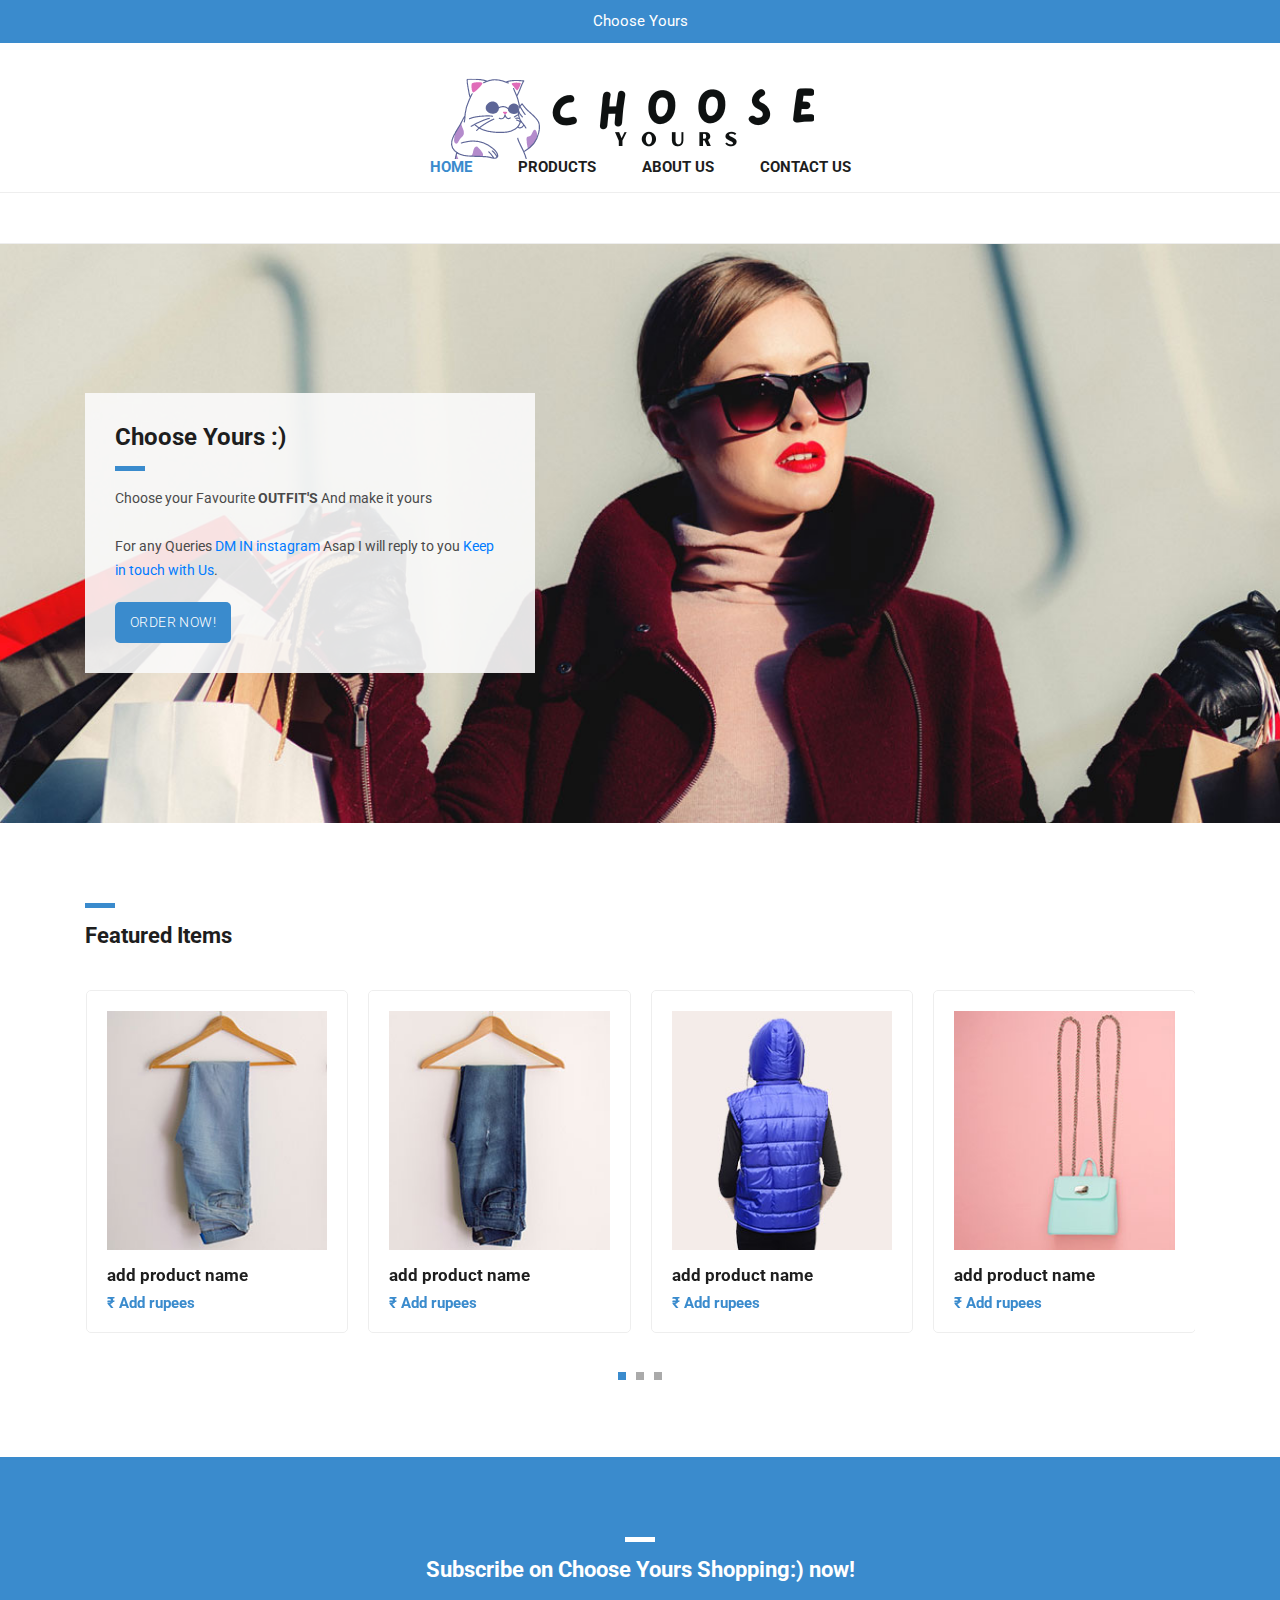
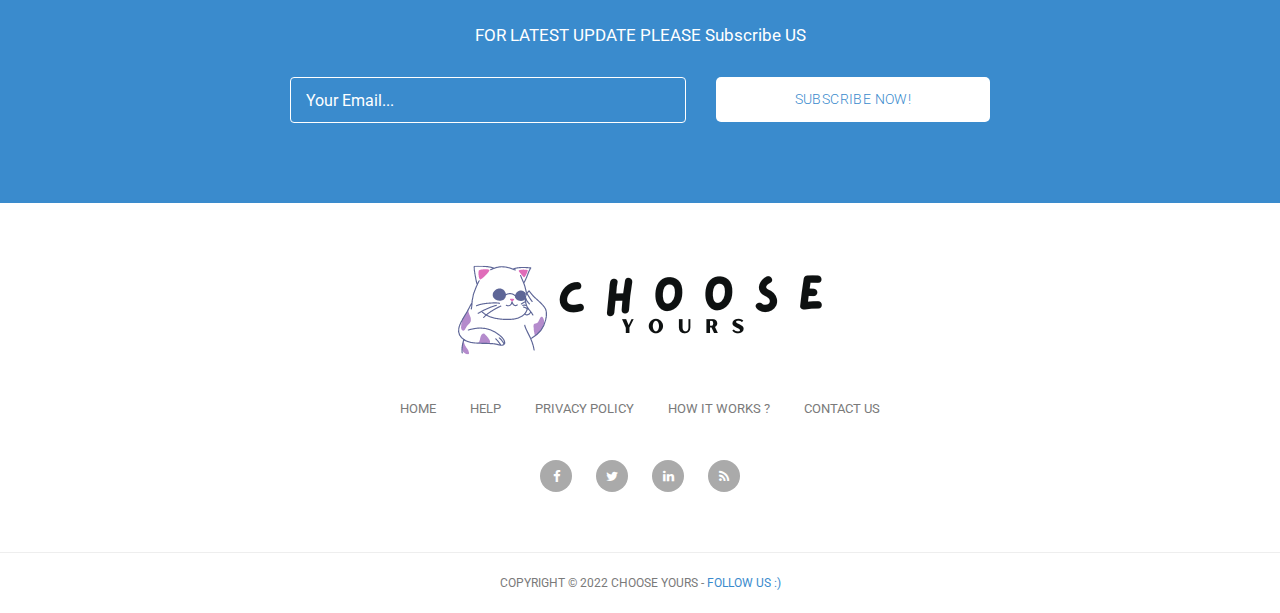
<file: choose_urs/index.html>
<!DOCTYPE html>
<html lang="en">

  <head>

    <meta charset="utf-8">
    <meta name="viewport" content="width=device-width, initial-scale=1, shrink-to-fit=no">
    <meta name="description" content="">
    <meta name="author" content="">
    <link href="https://fonts.googleapis.com/css?family=Roboto:100,300,400,500,700" rel="stylesheet">

    <title>Choose Yours</title>
    <link
      rel="icon"
      href="assets/images/blue.ico"
    />

    <!-- Bootstrap core CSS -->
    <link href="vendor/bootstrap/css/bootstrap.min.css" rel="stylesheet">


    <!-- Additional CSS Files -->
    <link rel="stylesheet" href="assets/css/fontawesome.css">
    <link rel="stylesheet" href="assets/css/tooplate-main.css">
    <link rel="stylesheet" href="assets/css/owl.css">
  </head>

  <body>
    
    <!-- Pre Header -->
    <div id="pre-header">
      <div class="container">
        <div class="row">
          <div class="col-md-12">
            <span>Choose Yours</span>
          </div>
        </div>
      </div>
    </div>

    <!-- Navigation -->
    <nav class="navbar navbar-expand-lg navbar-dark bg-dark static-top">
      <div class="container">
        <a class="navbar-brand" href="index.html"><img src="assets/images/choose yours logo main.png" alt=""></a>
        <button class="navbar-toggler" type="button" data-toggle="collapse" data-target="#navbarResponsive" aria-controls="navbarResponsive" aria-expanded="false" aria-label="Toggle navigation">
          <span class="navbar-toggler-icon"></span>
        </button>
        <div class="collapse navbar-collapse" id="navbarResponsive">
          <ul class="navbar-nav ml-auto">
            <li class="nav-item active">
              <a class="nav-link" href="index.html">Home
                <span class="sr-only">(current)</span>
              </a>
            </li>
            <li class="nav-item">
              <a class="nav-link" href="products.html">Products</a>
            </li>
            <li class="nav-item">
              <a class="nav-link" href="about.html">About Us</a>
            </li>
            <li class="nav-item">
              <a class="nav-link" href="contact.html">Contact Us</a>
            </li>
          </ul>
        </div>
      </div>
    </nav>

    <!-- Page Content -->
    <!-- Banner Starts Here -->
    <div class="banner">
      <div class="container">
        <div class="row">
          <div class="col-md-12">
            <div class="caption">
              <h2>Choose Yours :)</h2>
              <div class="line-dec"></div>
              <p>Choose your Favourite <strong> OUTFIT'S </strong> And make it yours 
              <br><br>For any Queries <a rel="nofollow" href="https://instagram.com/broz_angel_14?igshid=YmMyMTA2M2Y=">DM IN instagram</a> Asap I will reply to you<a rel="nofollow" href="https://instagram.com/broz_angel_14?igshid=YmMyMTA2M2Y="> Keep in touch with Us</a>.</p>
              <div class="main-button">
                <a href="#">Order Now!</a>
              </div>
            </div>
          </div>
        </div>
      </div>
    </div>
    <!-- Banner Ends Here -->

    <!-- Featured Starts Here -->
    <div class="featured-items">
      <div class="container">
        <div class="row">
          <div class="col-md-12">
            <div class="section-heading">
              <div class="line-dec"></div>
              <h1>Featured Items</h1> 
            </div>
          </div>
          <div class="col-md-12">
            <div class="owl-carousel owl-theme">
              <a href="single-product.html">
                <div class="featured-item">
                  <img src="assets/images/item-01.jpg" alt="Item 1">
                  <h4>add product name</h4>
                  <h6>₹ Add rupees</h6>
                </div>
              </a>
              <a href="single-product.html">
                <div class="featured-item">
                  <img src="assets/images/item-02.jpg" alt="Item 2">
                  <h4>add product name</h4>
                  <h6>₹ Add rupees</h6>
                </div>
              </a>
              <a href="single-product.html">
                <div class="featured-item">
                  <img src="assets/images/item-03.jpg" alt="Item 3">
                  <h4>add product name</h4>
                  <h6>₹ Add rupees</h6>
                </div>
              </a>
              <a href="single-product.html">
                <div class="featured-item">
                  <img src="assets/images/item-04.jpg" alt="Item 4">
                  <h4>add product name</h4>
                  <h6>₹ Add rupees</h6>
                </div>
              </a>
              <a href="single-product.html">
                <div class="featured-item">
                  <img src="assets/images/item-05.jpg" alt="Item 5">
                  <h4>add prouct name</h4>
                  <h6>₹ Add rupees</h6>
                </div>
              </a>
              <a href="single-product.html">
                <div class="featured-item">
                  <img src="assets/images/item-06.jpg" alt="Item 6">
                  <h4>add product name</h4>
                  <h6>₹ Add rupees</h6>
                </div>
              </a>
              <a href="single-product.html">
                <div class="featured-item">
                  <img src="assets/images/item-04.jpg" alt="Item 7">
                  <h4>add product name</h4>
                  <h6>₹ Add rupees</h6>
                </div>
              </a>
              <a href="single-product.html">
                <div class="featured-item">
                  <img src="assets/images/item-05.jpg" alt="Item 8">
                  <h4>add product name</h4>
                  <h6>₹ Add rupees</h6>
                </div>
              </a>
              <a href="single-product.html">
                <div class="featured-item">
                  <img src="assets/images/item-06.jpg" alt="Item 9">
                  <h4>add product name</h4>
                  <h6>₹ Add rupees</h6>
                </div>
              </a>
            </div>
          </div>
        </div>
      </div>
    </div>
    <!-- Featred Ends Here -->


    <!-- Subscribe Form Starts Here -->
    <div class="subscribe-form">
      <div class="container">
        <div class="row">
          <div class="col-md-12">
            <div class="section-heading">
              <div class="line-dec"></div>
              <h1>Subscribe on Choose Yours Shopping:) now!</h1>
            </div>
          </div>
          <div class="col-md-8 offset-md-2">
            <div class="main-content">
              <p>FOR LATEST UPDATE PLEASE Subscribe US</p>
              <div class="container">
                <form id="subscribe" action="" method="get">
                  <div class="row">
                    <div class="col-md-7">
                      <fieldset>
                        <input name="email" type="text" class="form-control" id="email" 
                        onfocus="if(this.value == 'Your Email...') { this.value = ''; }" 
                    	onBlur="if(this.value == '') { this.value = 'Your Email...';}"
                    	value="Your Email..." required="">
                      </fieldset>
                    </div>
                    <div class="col-md-5">
                      <fieldset>
                        <button type="submit" id="form-submit" class="button">Subscribe Now!</button>
                      </fieldset>
                    </div>
                  </div>
                </form>
              </div>
            </div>
          </div>
        </div>
      </div>
    </div>
    <!-- Subscribe Form Ends Here -->


    
    <!-- Footer Starts Here -->
    <div class="footer">
      <div class="container">
        <div class="row">
          <div class="col-md-12">
            <div class="logo">
              <img src="assets/images/choose yours logo.png" alt="">
            </div>
          </div>
          <div class="col-md-12">
            <div class="footer-menu">
              <ul>
                <li><a href="index.html">Home</a></li>
                <li><a href="#">Help</a></li>
                <li><a href="#">Privacy Policy</a></li>
                <li><a href="#">How It Works ?</a></li>
                <li><a href="#">Contact Us</a></li>
              </ul>
            </div>
          </div>
          <div class="col-md-12">
            <div class="social-icons">
              <ul>
                <li><a href="https://www.facebook.com/"><i class="fa fa-facebook"></i></a></li>
                <li><a href="https://twitter.com/login"><i class="fa fa-twitter"></i></a></li>
                <li><a href="https://www.linkedin.com/login"><i class="fa fa-linkedin"></i></a></li>
                <li><a href="https://in.pinterest.com/login/"><i class="fa fa-rss"></i></a></li>
              </ul>
            </div>
          </div>
        </div>
      </div>
    </div>
    <!-- Footer Ends Here -->


    <!-- Sub Footer Starts Here -->
    <div class="sub-footer">
      <div class="container">
        <div class="row">
          <div class="col-md-12">
            <div class="copyright-text">
              <p>Copyright &copy; 2022 Choose Yours
                
                - <a rel="nofollow" href="https://instagram.com/broz_angel_14?igshid=YmMyMTA2M2Y=">Follow Us :)</a></p>
            </div>
          </div>
        </div>
      </div>
    </div>
    <!-- Sub Footer Ends Here -->


    <!-- Bootstrap core JavaScript -->
    <script src="vendor/jquery/jquery.min.js"></script>
    <script src="vendor/bootstrap/js/bootstrap.bundle.min.js"></script>


    <!-- Additional Scripts -->
    <script src="assets/js/custom.js"></script>
    <script src="assets/js/owl.js"></script>


    <script language = "text/Javascript"> 
      cleared[0] = cleared[1] = cleared[2] = 0; //set a cleared flag for each field
      function clearField(t){                   //declaring the array outside of the
      if(! cleared[t.id]){                      // function makes it static and global
          cleared[t.id] = 1;  // you could use true and false, but that's more typing
          t.value='';         // with more chance of typos
          t.style.color='#fff';
          }
      }
    </script>


  </body>

</html>
</file>
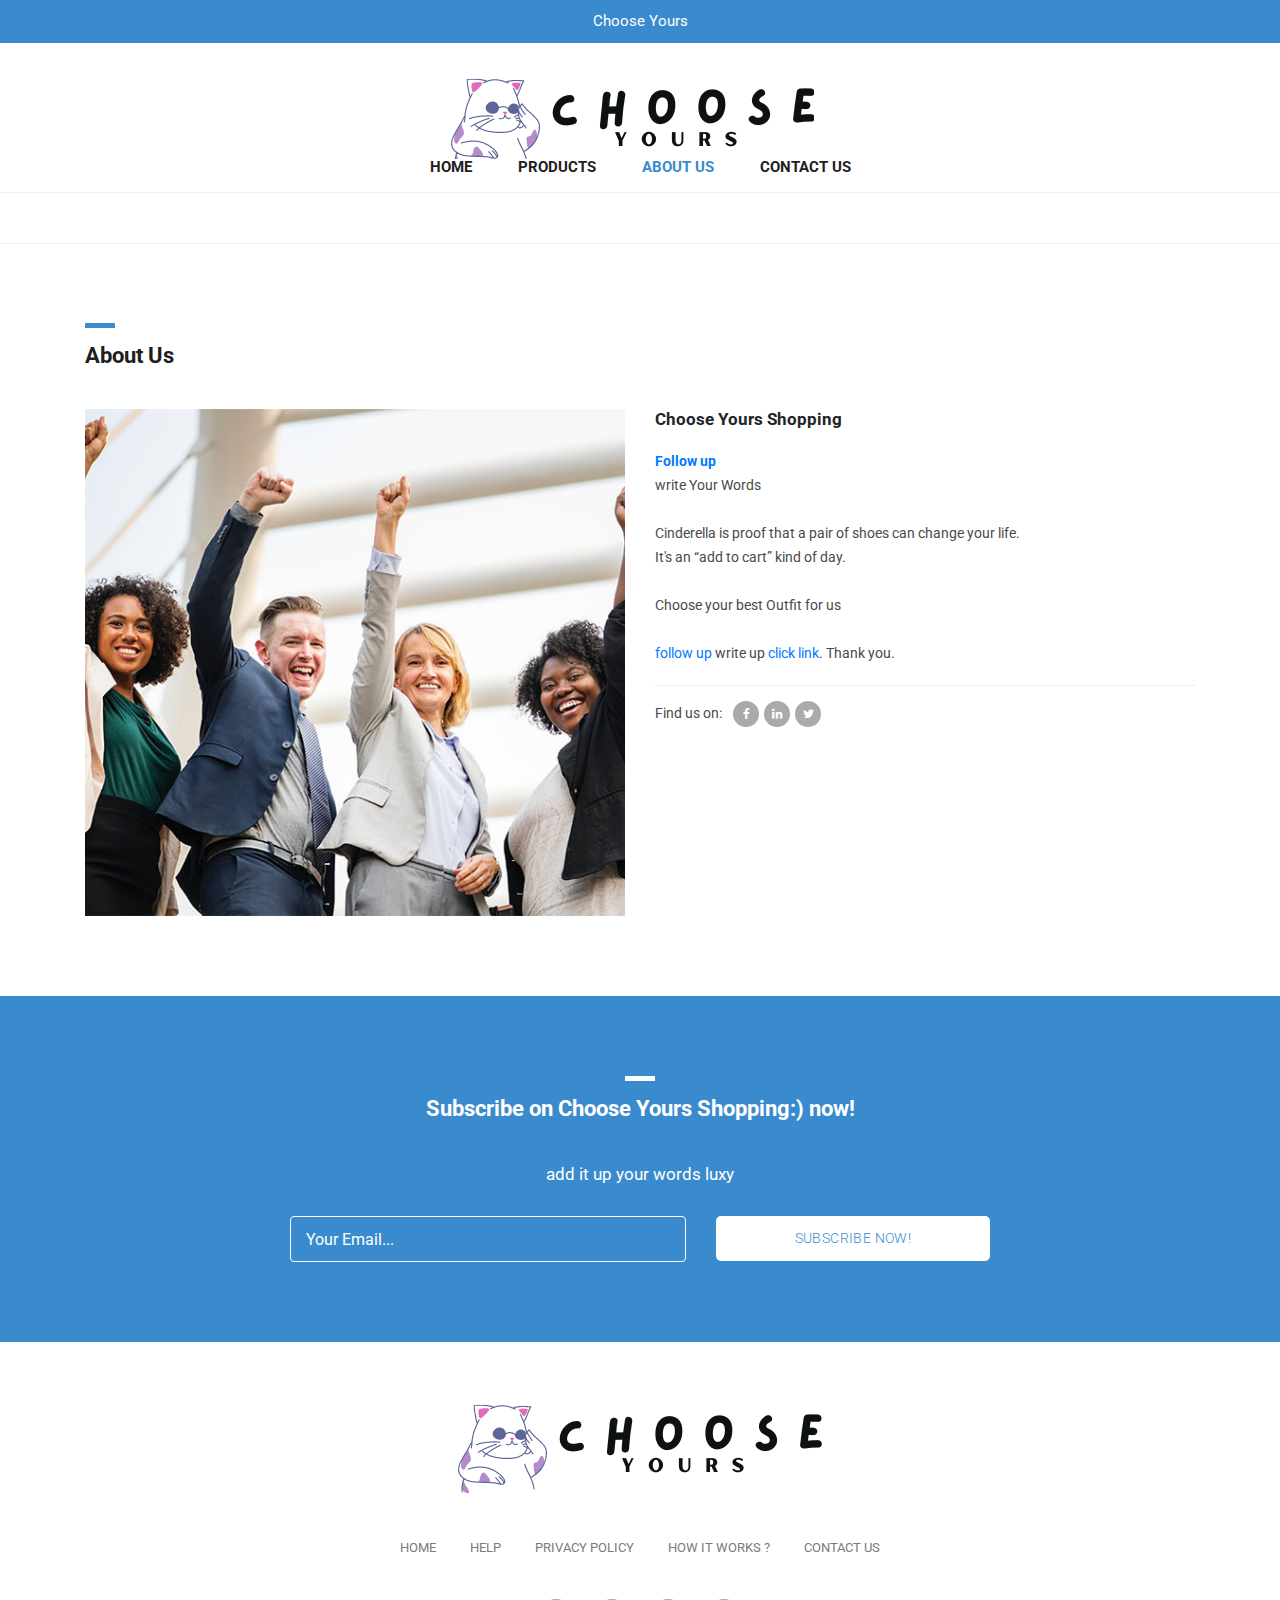
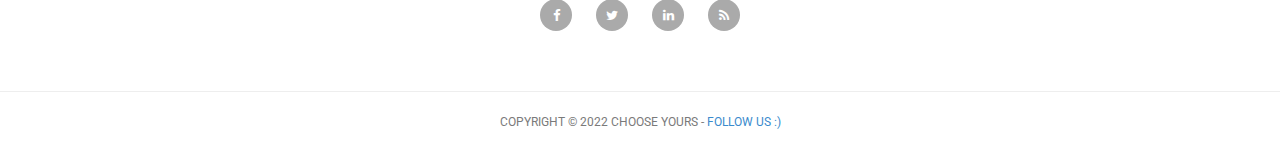
<file: choose_urs/about.html>
<!DOCTYPE html>
<html lang="en">

  <head>

    <meta charset="utf-8">
    <meta name="viewport" content="width=device-width, initial-scale=1, shrink-to-fit=no">
    <meta name="description" content="">
    <meta name="author" content="">
    <link href="https://fonts.googleapis.com/css?family=Roboto:100,300,400,500,700" rel="stylesheet">

    <title>Choose Yours - About Page</title>
    <link
      rel="icon"
      href="assets/images/blue.ico"
    />

    <!-- Bootstrap core CSS -->
    <link href="vendor/bootstrap/css/bootstrap.min.css" rel="stylesheet">


    <!-- Additional CSS Files -->
    <link rel="stylesheet" href="assets/css/fontawesome.css">
    <link rel="stylesheet" href="assets/css/tooplate-main.css">
    <link rel="stylesheet" href="assets/css/owl.css">
    <link rel="stylesheet" href="assets/css/flex-slider.css">

  </head>

  <body>
    
    <!-- Pre Header -->
    <div id="pre-header">
      <div class="container">
        <div class="row">
          <div class="col-md-12">
            <span>Choose Yours</span>
          </div>
        </div>
      </div>
    </div>

    <!-- Navigation -->
    <nav class="navbar navbar-expand-lg navbar-dark bg-dark static-top">
      <div class="container">
        <a class="navbar-brand" href="#"><img src="assets/images/choose yours logo main.png" alt=""></a>
        <button class="navbar-toggler" type="button" data-toggle="collapse" data-target="#navbarResponsive" aria-controls="navbarResponsive" aria-expanded="false" aria-label="Toggle navigation">
          <span class="navbar-toggler-icon"></span>
        </button>
        <div class="collapse navbar-collapse" id="navbarResponsive">
          <ul class="navbar-nav ml-auto">
            <li class="nav-item">
              <a class="nav-link" href="index.html">Home</a>
            </li>
            <li class="nav-item">
              <a class="nav-link" href="products.html">Products
                <span class="sr-only">(current)</span>
              </a>
            </li>
            <li class="nav-item active">
              <a class="nav-link" href="about.html">About Us</a>
              <span class="sr-only">(current)</span>
            </li>
            <li class="nav-item">
              <a class="nav-link" href="contact.html">Contact Us</a>
            </li>
          </ul>
        </div>
      </div>
    </nav>

    <!-- Page Content -->
    <!-- About Page Starts Here -->
    <div class="about-page">
      <div class="container">
        <div class="row">
          <div class="col-md-12">
            <div class="section-heading">
              <div class="line-dec"></div>
              <h1>About Us</h1>
            </div>
          </div>
          <div class="col-md-6">
            <div class="left-image">
              <img src="assets/images/about-us.jpg" alt="">
            </div>
          </div>
          <div class="col-md-6">
            <div class="right-content">
              <h4>Choose Yours Shopping</h4>
              <p><a href="https://instagram.com/broz_angel_14?igshid=YmMyMTA2M2Y="><b>Follow up</b> <br> </a>write Your Words</p> 
              <br>
              <p>Cinderella is proof that a pair of shoes can change your life.
               <br> It's an “add to cart” kind of day.</p>
              <br>
              <p>Choose your best Outfit for us</p>
              <br>
              <p><a rel="nofollow" href="https://instagram.com/broz_angel_14?igshid=YmMyMTA2M2Y=">follow up</a> write up <a rel="nofollow" href="https://instagram.com/broz_angel_14?igshid=YmMyMTA2M2Y=">click link</a>. Thank you.</p>
              <div class="share">
                <h6>Find us on: <span><a href="https://www.facebook.com/"><i class="fa fa-facebook"></i></a><a href="https://www.linkedin.com/login"><i class="fa fa-linkedin"></i></a><a href="https://twitter.com/login"><i class="fa fa-twitter"></i></a></span></h6>
              </div>
            </div>
          </div>
        </div>
      </div>
    </div>
    <!-- About Page Ends Here -->

   <!-- Subscribe Form Starts Here -->
   <div class="subscribe-form">
    <div class="container">
      <div class="row">
        <div class="col-md-12">
          <div class="section-heading">
            <div class="line-dec"></div>
            <h1>Subscribe on Choose Yours Shopping:) now!</h1>
          </div>
        </div>
        <div class="col-md-8 offset-md-2">
          <div class="main-content">
            <p>add it up your words luxy</p>
            <div class="container">
              <form id="subscribe" action="" method="get">
                <div class="row">
                  <div class="col-md-7">
                    <fieldset>
                      <input name="email" type="text" class="form-control" id="email" 
                      onfocus="if(this.value == 'Your Email...') { this.value = ''; }" 
                    onBlur="if(this.value == '') { this.value = 'Your Email...';}"
                    value="Your Email..." required="">
                    </fieldset>
                  </div>
                  <div class="col-md-5">
                    <fieldset>
                      <button type="submit" id="form-submit" class="button">Subscribe Now!</button>
                    </fieldset>
                  </div>
                </div>
              </form>
            </div>
          </div>
        </div>
      </div>
    </div>
  </div>
  <!-- Subscribe Form Ends Here -->


    
     <!-- Footer Starts Here -->
     <div class="footer">
      <div class="container">
        <div class="row">
          <div class="col-md-12">
            <div class="logo">
              <img src="assets/images/choose yours logo.png" alt="">
            </div>
          </div>
          <div class="col-md-12">
            <div class="footer-menu">
              <ul>
                <li><a href="index.html">Home</a></li>
                <li><a href="#">Help</a></li>
                <li><a href="#">Privacy Policy</a></li>
                <li><a href="#">How It Works ?</a></li>
                <li><a href="#">Contact Us</a></li>
              </ul>
            </div>
          </div>
          <div class="col-md-12">
            <div class="social-icons">
              <ul>
                <li><a href="https://www.facebook.com/"><i class="fa fa-facebook"></i></a></li>
                <li><a href="https://twitter.com/login"><i class="fa fa-twitter"></i></a></li>
                <li><a href="https://www.linkedin.com/login"><i class="fa fa-linkedin"></i></a></li>
                <li><a href="https://in.pinterest.com/login/"><i class="fa fa-rss"></i></a></li>
              </ul>
            </div>
          </div>
        </div>
      </div>
    </div>
    <!-- Footer Ends Here -->


    <!-- Sub Footer Starts Here -->
    <div class="sub-footer">
      <div class="container">
        <div class="row">
          <div class="col-md-12">
            <div class="copyright-text">
              <p>Copyright &copy; 2022 Choose Yours
                
                - <a rel="nofollow" href="https://instagram.com/broz_angel_14?igshid=YmMyMTA2M2Y=">Follow Us :)</a></p>
            </div>
          </div>
        </div>
      </div>
    </div>
    <!-- Sub Footer Ends Here -->


    <!-- Bootstrap core JavaScript -->
    <script src="vendor/jquery/jquery.min.js"></script>
    <script src="vendor/bootstrap/js/bootstrap.bundle.min.js"></script>


    <!-- Additional Scripts -->
    <script src="assets/js/custom.js"></script>
    <script src="assets/js/owl.js"></script>
    <script src="assets/js/isotope.js"></script>
    <script src="assets/js/flex-slider.js"></script>


    <script language = "text/Javascript"> 
      cleared[0] = cleared[1] = cleared[2] = 0; //set a cleared flag for each field
      function clearField(t){                   //declaring the array outside of the
      if(! cleared[t.id]){                      // function makes it static and global
          cleared[t.id] = 1;  // you could use true and false, but that's more typing
          t.value='';         // with more chance of typos
          t.style.color='#fff';
          }
      }
    </script>


  </body>

</html>
</file>
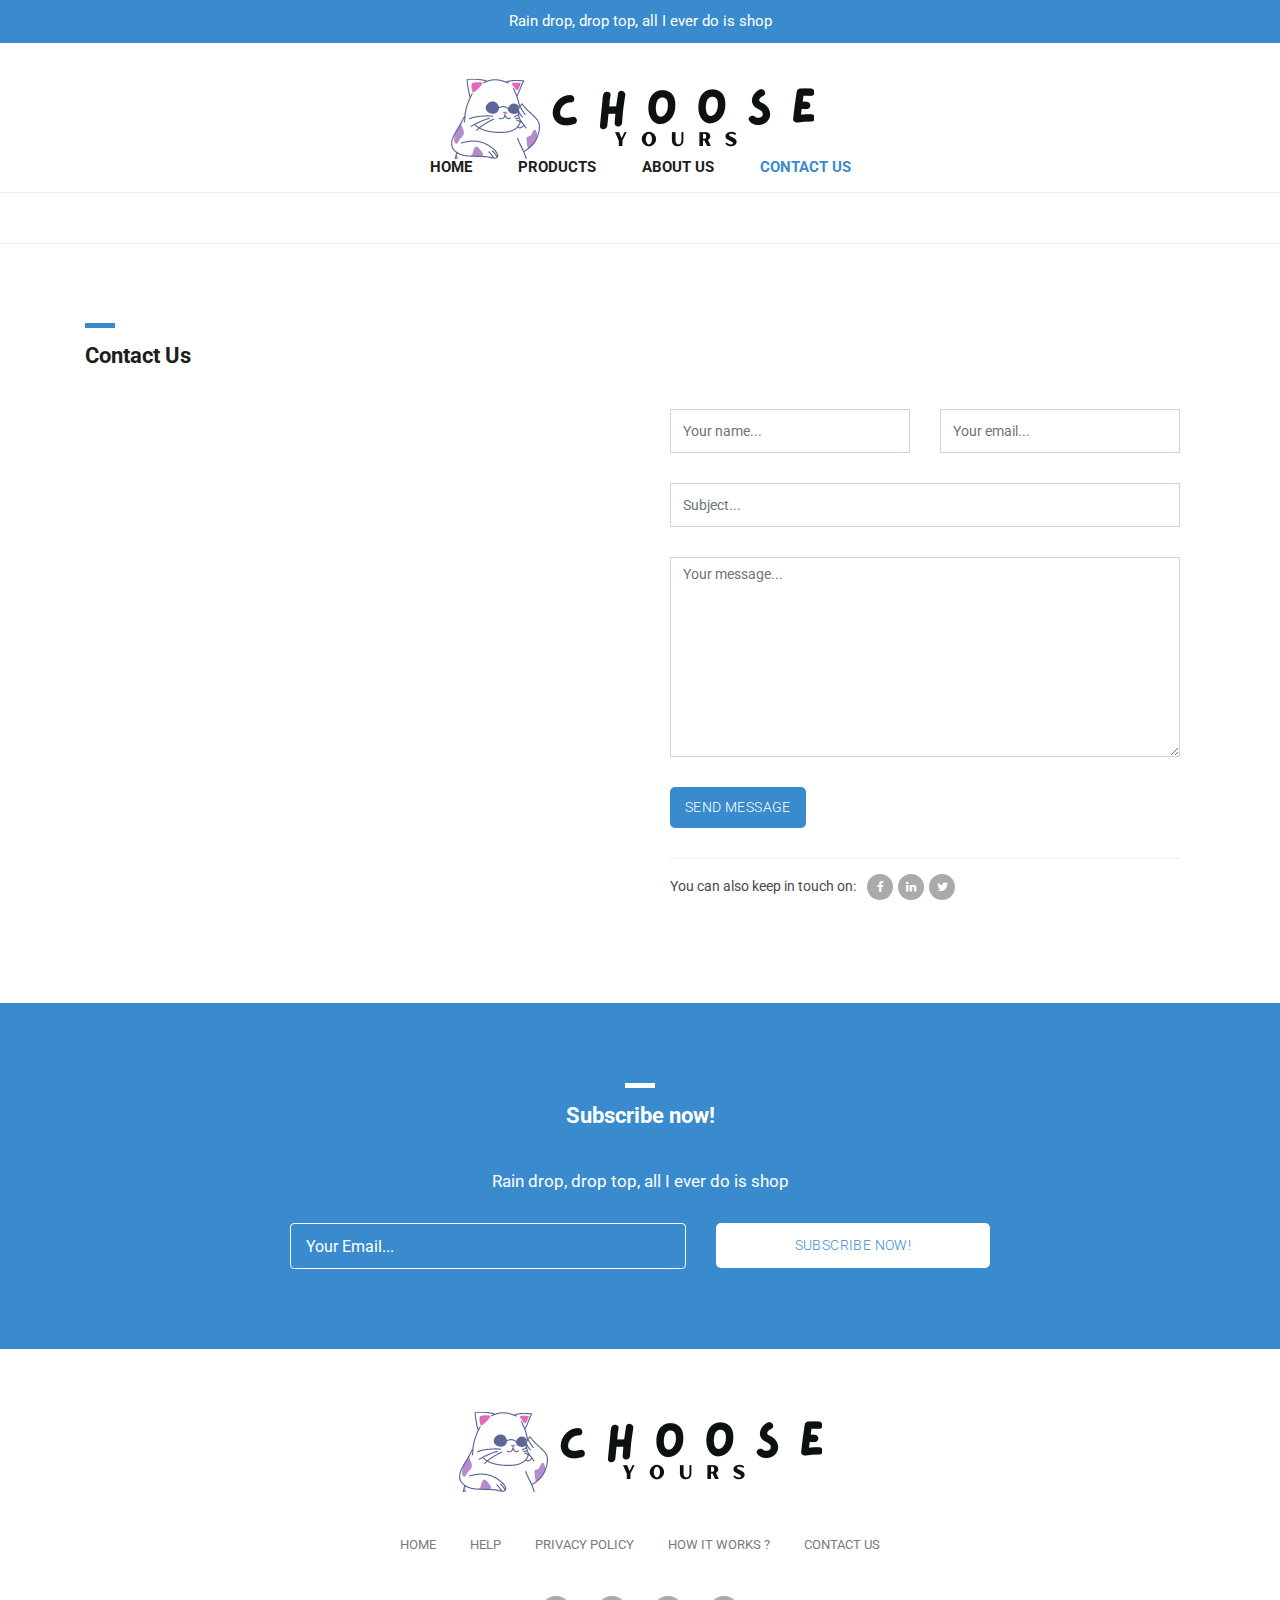
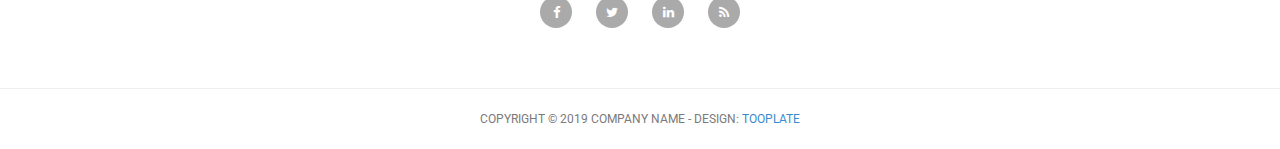
<file: choose_urs/contact.html>
<!DOCTYPE html>
<html lang="en">

  <head>

    <meta charset="utf-8">
    <meta name="viewport" content="width=device-width, initial-scale=1, shrink-to-fit=no">
    <meta name="description" content="">
    <meta name="author" content="">
    <link href="https://fonts.googleapis.com/css?family=Roboto:100,300,400,500,700" rel="stylesheet">

    <title>Choose Yours - Contact</title>

    <!-- Bootstrap core CSS -->
    <link href="vendor/bootstrap/css/bootstrap.min.css" rel="stylesheet">


    <!-- Additional CSS Files -->
    <link rel="stylesheet" href="assets/css/fontawesome.css">
    <link rel="stylesheet" href="assets/css/tooplate-main.css">
    <link rel="stylesheet" href="assets/css/owl.css">
    <link rel="stylesheet" href="assets/css/flex-slider.css">
<!--
Tooplate 2114 Pixie
https://www.tooplate.com/view/2114-pixie
-->
  </head>

  <body>
    
    <!-- Pre Header -->
    <div id="pre-header">
      <div class="container">
        <div class="row">
          <div class="col-md-12">
            <span>Rain drop, drop top, all I ever do is shop</span>
          </div>
        </div>
      </div>
    </div>

    <!-- Navigation -->
    <nav class="navbar navbar-expand-lg navbar-dark bg-dark static-top">
      <div class="container">
        <a class="navbar-brand" href="#"><img src="assets/images/choose yours logo main.png" alt=""></a>
        <button class="navbar-toggler" type="button" data-toggle="collapse" data-target="#navbarResponsive" aria-controls="navbarResponsive" aria-expanded="false" aria-label="Toggle navigation">
          <span class="navbar-toggler-icon"></span>
        </button>
        <div class="collapse navbar-collapse" id="navbarResponsive">
          <ul class="navbar-nav ml-auto">
            <li class="nav-item">
              <a class="nav-link" href="index.html">Home</a>
            </li>
            <li class="nav-item">
              <a class="nav-link" href="products.html">Products
                <span class="sr-only">(current)</span>
              </a>
            </li>
            <li class="nav-item">
              <a class="nav-link" href="about.html">About Us</a>
            </li>
            <li class="nav-item active">
              <a class="nav-link" href="contact.html">Contact Us</a>
              <span class="sr-only">(current)</span>
            </li>
          </ul>
        </div>
      </div>
    </nav>

    <!-- Page Content -->
    <!-- About Page Starts Here -->
    <div class="contact-page">
      <div class="container">
        <div class="row">
          <div class="col-md-12">
            <div class="section-heading">
              <div class="line-dec"></div>
              <h1>Contact Us</h1>
            </div>
          </div>
          <div class="col-md-6">
            <div id="map">
            		<!-- How to change your own map point
                           1. Go to Google Maps
                           2. Click on your location point
                           3. Click "Share" and choose "Embed map" tab
                           4. Copy only URL and paste it within the src="" field below
                    -->

              <iframe src="https://www.google.com/maps/embed?pb=!1m18!1m12!1m3!1d1197183.8373802372!2d-1.9415093691103689!3d6.781986417238027!2m3!1f0!2f0!3f0!3m2!1i1024!2i768!4f13.1!3m3!1m2!1s0xfdb96f349e85efd%3A0xb8d1e0b88af1f0f5!2sKumasi+Central+Market!5e0!3m2!1sen!2sth!4v1532967884907" width="100%" height="500px" frameborder="0" style="border:0" allowfullscreen></iframe>
            </div>
          </div>
          <div class="col-md-6">
            <div class="right-content">
              <div class="container">
                <form id="contact" action="" method="post">
                  <div class="row">
                    <div class="col-md-6">
                      <fieldset>
                        <input name="name" type="text" class="form-control" id="name" placeholder="Your name..." required="">
                      </fieldset>
                    </div>
                    <div class="col-md-6">
                      <fieldset>
                        <input name="email" type="text" class="form-control" id="email" placeholder="Your email..." required="">
                      </fieldset>
                    </div>
                    <div class="col-md-12">
                      <fieldset>
                        <input name="subject" type="text" class="form-control" id="subject" placeholder="Subject..." required="">
                      </fieldset>
                    </div>
                    <div class="col-md-12">
                      <fieldset>
                        <textarea name="message" rows="6" class="form-control" id="message" placeholder="Your message..." required=""></textarea>
                      </fieldset>
                    </div>
                    <div class="col-md-12">
                      <fieldset>
                        <button type="submit" id="form-submit" class="button">Send Message</button>
                      </fieldset>
                    </div>
                    <div class="col-md-12">
                      <div class="share">
                        <h6>You can also keep in touch on: <span><a href="#"><i class="fa fa-facebook"></i></a><a href="#"><i class="fa fa-linkedin"></i></a><a href="#"><i class="fa fa-twitter"></i></a></span></h6>
                      </div>
                    </div>
                  </div>
                </form>
              </div>
            </div>
          </div>
        </div>
      </div>
    </div>
    <!-- About Page Ends Here -->

    <!-- Subscribe Form Starts Here -->
    <div class="subscribe-form">
      <div class="container">
        <div class="row">
          <div class="col-md-12">
            <div class="section-heading">
              <div class="line-dec"></div>
              <h1>Subscribe now!</h1>
            </div>
          </div>
          <div class="col-md-8 offset-md-2">
            <div class="main-content">
              <p>Rain drop, drop top, all I ever do is shop</p>
              <div class="container">
                <form id="subscribe" action="" method="get">
                  <div class="row">
                    <div class="col-md-7">
                      <fieldset>
                        <input name="email" type="text" class="form-control" id="email" 
                        onfocus="if(this.value == 'Your Email...') { this.value = ''; }" 
                    	onBlur="if(this.value == '') { this.value = 'Your Email...';}"
                    	value="Your Email..." required="">
                      </fieldset>
                    </div>
                    <div class="col-md-5">
                      <fieldset>
                        <button type="submit" id="form-submit" class="button">Subscribe Now!</button>
                      </fieldset>
                    </div>
                  </div>
                </form>
              </div>
            </div>
          </div>
        </div>
      </div>
    </div>
    <!-- Subscribe Form Ends Here -->


    
    <!-- Footer Starts Here -->
    <div class="footer">
      <div class="container">
        <div class="row">
          <div class="col-md-12">
            <div class="logo">
              <img src="assets/images/choose yours logo main.png" alt="">
            </div>
          </div>
          <div class="col-md-12">
            <div class="footer-menu">
              <ul>
                <li><a href="#">Home</a></li>
                <li><a href="#">Help</a></li>
                <li><a href="#">Privacy Policy</a></li>
                <li><a href="#">How It Works ?</a></li>
                <li><a href="#">Contact Us</a></li>
              </ul>
            </div>
          </div>
          <div class="col-md-12">
            <div class="social-icons">
              <ul>
                <li><a href="#"><i class="fa fa-facebook"></i></a></li>
                <li><a href="#"><i class="fa fa-twitter"></i></a></li>
                <li><a href="#"><i class="fa fa-linkedin"></i></a></li>
                <li><a href="#"><i class="fa fa-rss"></i></a></li>
              </ul>
            </div>
          </div>
        </div>
      </div>
    </div>
    <!-- Footer Ends Here -->


    <!-- Sub Footer Starts Here -->
    <div class="sub-footer">
      <div class="container">
        <div class="row">
          <div class="col-md-12">
            <div class="copyright-text">
              <p>Copyright &copy; 2019 Company Name 
                
                - Design: <a rel="nofollow" href="https://www.facebook.com/tooplate">Tooplate</a></p>
            </div>
          </div>
        </div>
      </div>
    </div>
    <!-- Sub Footer Ends Here -->


    <!-- Bootstrap core JavaScript -->
    <script src="vendor/jquery/jquery.min.js"></script>
    <script src="vendor/bootstrap/js/bootstrap.bundle.min.js"></script>


    <!-- Additional Scripts -->
    <script src="assets/js/custom.js"></script>
    <script src="assets/js/owl.js"></script>
    <script src="assets/js/isotope.js"></script>
    <script src="assets/js/flex-slider.js"></script>


    <script language = "text/Javascript"> 
      cleared[0] = cleared[1] = cleared[2] = 0; //set a cleared flag for each field
      function clearField(t){                   //declaring the array outside of the
      if(! cleared[t.id]){                      // function makes it static and global
          cleared[t.id] = 1;  // you could use true and false, but that's more typing
          t.value='';         // with more chance of typos
          t.style.color='#fff';
          }
      }
    </script>


  </body>

</html>
</file>
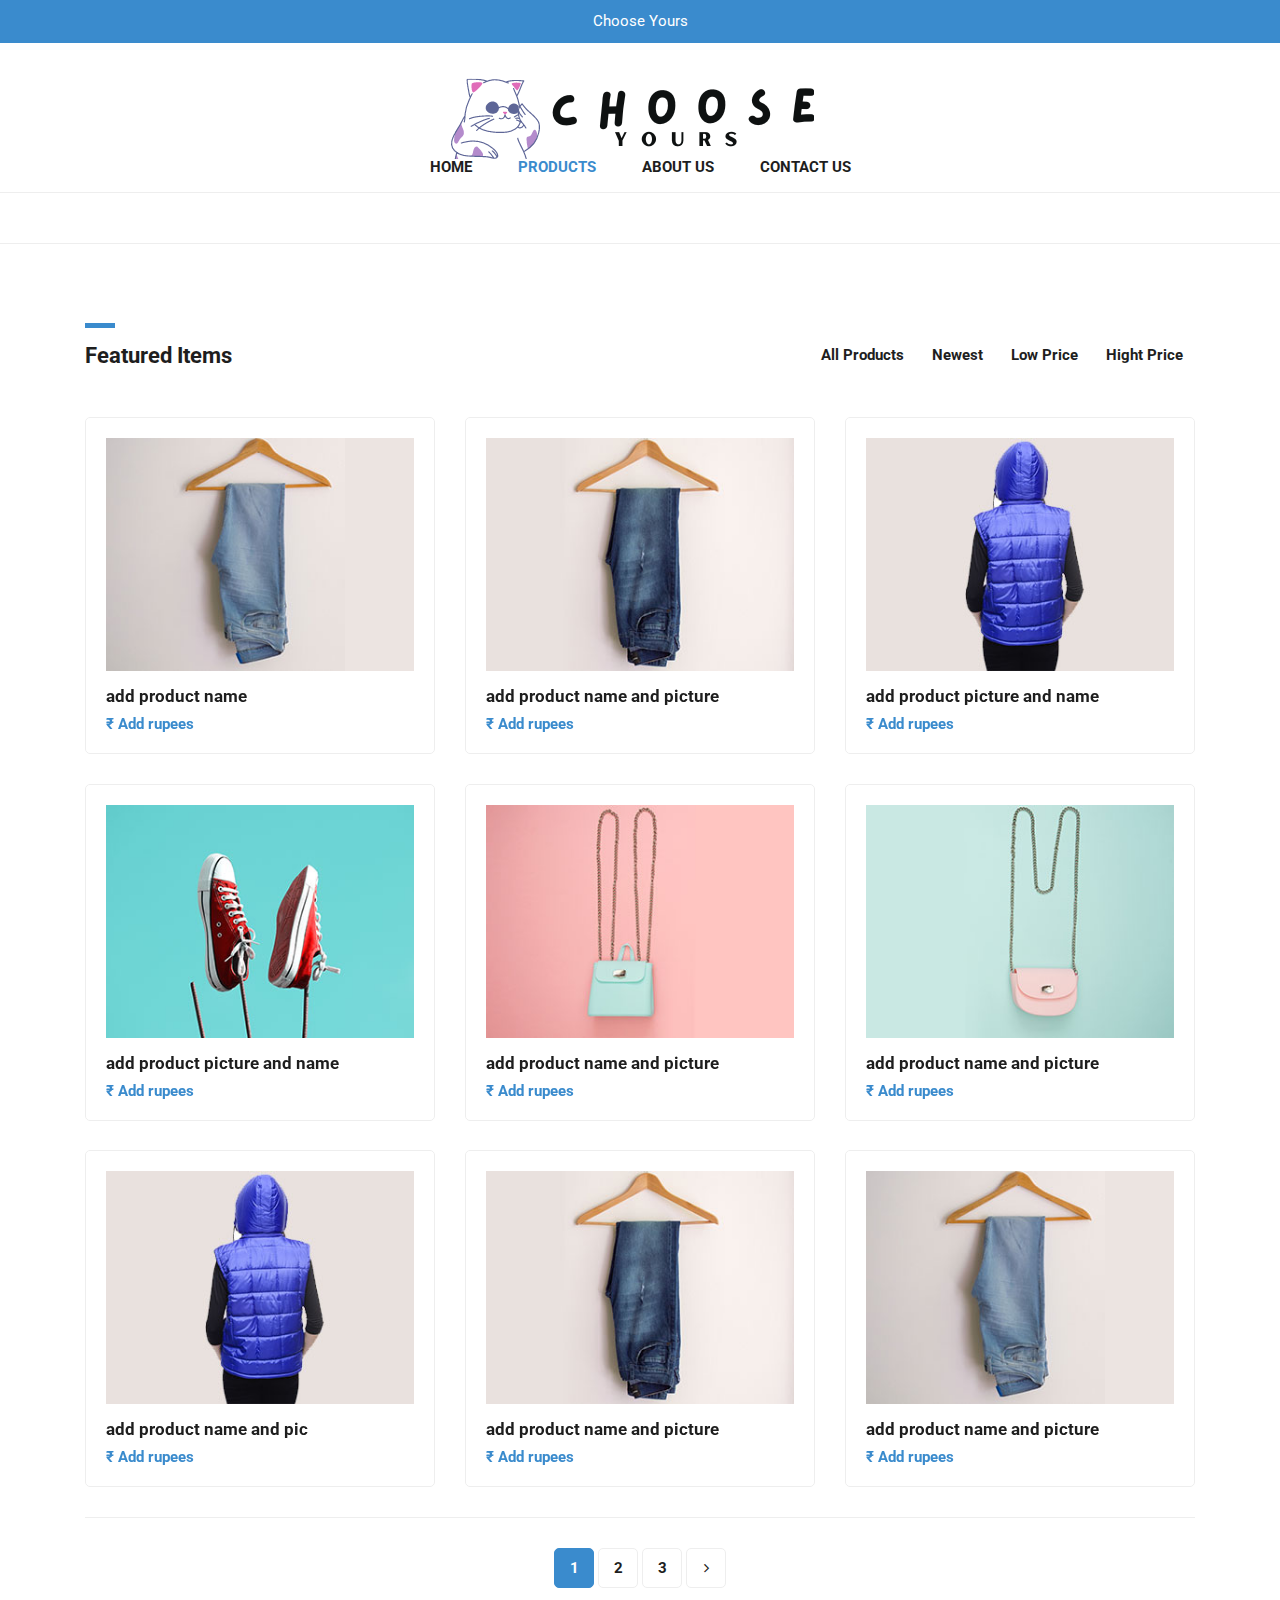
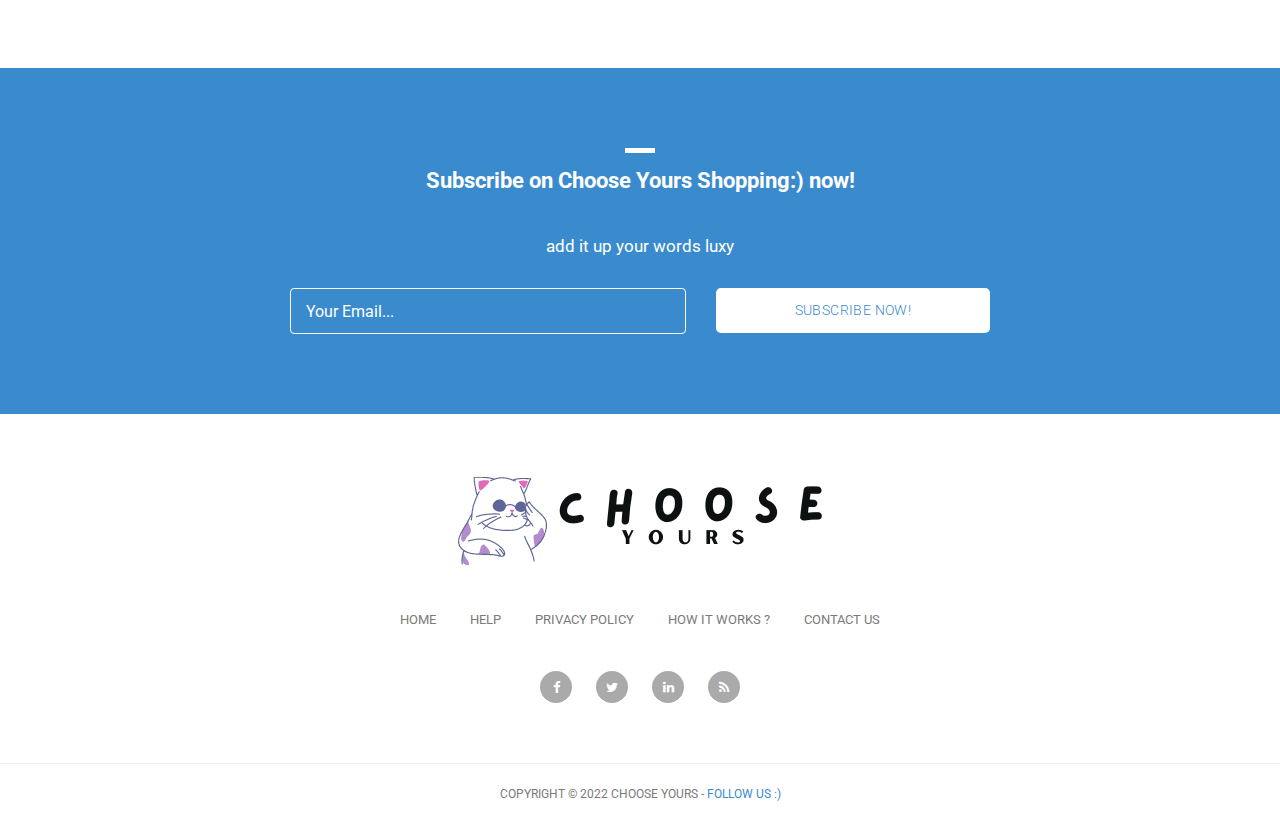
<file: choose_urs/products.html>
<!DOCTYPE html>
<html lang="en">

  <head>

    <meta charset="utf-8">
    <meta name="viewport" content="width=device-width, initial-scale=1, shrink-to-fit=no">
    <meta name="description" content="">
    <meta name="author" content="">
    <link href="https://fonts.googleapis.com/css?family=Roboto:100,300,400,500,700" rel="stylesheet">

    <title>Choose Yours - Products</title>
    <link
      rel="icon"
      href="assets/images/blue.ico"
    />

    <!-- Bootstrap core CSS -->
    <link href="vendor/bootstrap/css/bootstrap.min.css" rel="stylesheet">


    <!-- Additional CSS Files -->
    <link rel="stylesheet" href="assets/css/fontawesome.css">
    <link rel="stylesheet" href="assets/css/tooplate-main.css">
    <link rel="stylesheet" href="assets/css/owl.css">

  </head>

  <body>
    
    <!-- Pre Header -->
    <div id="pre-header">
      <div class="container">
        <div class="row">
          <div class="col-md-12">
            <span>Choose Yours</span>
          </div>
        </div>
      </div>
    </div>

    <!-- Navigation -->
    <nav class="navbar navbar-expand-lg navbar-dark bg-dark static-top">
      <div class="container">
        <a class="navbar-brand" href="#"><img src="assets/images/choose yours logo main.png" alt=""></a>
        <button class="navbar-toggler" type="button" data-toggle="collapse" data-target="#navbarResponsive" aria-controls="navbarResponsive" aria-expanded="false" aria-label="Toggle navigation">
          <span class="navbar-toggler-icon"></span>
        </button>
        <div class="collapse navbar-collapse" id="navbarResponsive">
          <ul class="navbar-nav ml-auto">
            <li class="nav-item">
              <a class="nav-link" href="index.html">Home</a>
            </li>
            <li class="nav-item active">
              <a class="nav-link" href="products.html">Products
                <span class="sr-only">(current)</span>
              </a>
            </li>
            <li class="nav-item">
              <a class="nav-link" href="about.html">About Us</a>
            </li>
            <li class="nav-item">
              <a class="nav-link" href="contact.html">Contact Us</a>
            </li>
          </ul>
        </div>
      </div>
    </nav>

    <!-- Page Content -->
    <!-- Items Starts Here -->
    <div class="featured-page">
      <div class="container">
        <div class="row">
          <div class="col-md-4 col-sm-12">
            <div class="section-heading">
              <div class="line-dec"></div>
              <h1>Featured Items</h1>
            </div>
          </div>
          <div class="col-md-8 col-sm-12">
            <div id="filters" class="button-group">
              <button class="btn btn-primary" data-filter="*">All Products</button>
              <button class="btn btn-primary" data-filter=".new">Newest</button>
              <button class="btn btn-primary" data-filter=".low">Low Price</button>
              <button class="btn btn-primary" data-filter=".high">Hight Price</button>
            </div>
          </div>
        </div>
      </div>
    </div>
  
    <div class="featured container no-gutter">

        <div class="row posts">
            <div id="1" class="item new col-md-4">
              <a href="single-product.html">
                <div class="featured-item">
                  <img src="assets/images/product-01.jpg" alt="">
                  <h4>add product name</h4>
                  <h6>₹ Add rupees</h6>
                </div>
              </a>
            </div>
            <div id="2" class="item high col-md-4">
              <a href="single-product.html">
                <div class="featured-item">
                  <img src="assets/images/product-02.jpg" alt="">
                  <h4>add product name and picture</h4>
                  <h6>₹ Add rupees</h6>
                </div>
              </a>
            </div>
            <div id="3" class="item low col-md-4">
              <a href="single-product.html">
                <div class="featured-item">
                  <img src="assets/images/product-03.jpg" alt="">
                  <h4>add product picture and name</h4>
                  <h6>₹ Add rupees</h6>
                </div>
              </a>
            </div>
            <div id="4" class="item low col-md-4">
              <a href="single-product.html">
                <div class="featured-item">
                  <img src="assets/images/product-04.jpg" alt="">
                  <h4>add product picture and name</h4>
                  <h6>₹ Add rupees</h6>
                </div>
              </a>
            </div>
            <div id="5" class="item new high col-md-4">
              <a href="single-product.html">
                <div class="featured-item">
                  <img src="assets/images/product-05.jpg" alt="">
                  <h4>add product name and picture</h4>
                  <h6>₹ Add rupees</h6>
                </div>
              </a>
            </div>
            <div id="6" class="item new col-md-4">
              <a href="single-product.html">
                <div class="featured-item">
                  <img src="assets/images/product-06.jpg" alt="">
                  <h4>add product name and picture</h4>
                  <h6>₹ Add rupees</h6>
                </div>
              </a>
            </div>
            <div id="7" class="item new high col-md-4">
              <a href="single-product.html">
                <div class="featured-item">
                  <img src="assets/images/product-03.jpg" alt="">
                  <h4>add product name and pic</h4>
                  <h6>₹ Add rupees</h6>
                </div>
              </a>
            </div>
            <div id="8" class="item low new col-md-4">
              <a href="single-product.html">
                <div class="featured-item">
                  <img src="assets/images/product-02.jpg" alt="">
                  <h4>add product name and picture</h4>
                  <h6>₹ Add rupees</h6>
                </div>
              </a>
            </div>
            <div id="9" class="item new col-md-4">
              <a href="single-product.html">
                <div class="featured-item">
                  <img src="assets/images/product-01.jpg" alt="">
                  <h4>add product name and picture</h4>
                  <h6>₹ Add rupees</h6>
                </div>
              </a>
            </div>
        </div>
    </div>

    <div class="page-navigation">
      <div class="container">
        <div class="row">
          <div class="col-md-12">
            <ul>
              <li class="current-page"><a href="#">1</a></li>
              <li><a href="#">2</a></li>
              <li><a href="#">3</a></li>
              <li><a href="#"><i class="fa fa-angle-right"></i></a></li>
            </ul>
          </div>
        </div>
      </div>
    </div>
    <!-- Featred Page Ends Here -->


    <!-- Subscribe Form Starts Here -->
    <div class="subscribe-form">
      <div class="container">
        <div class="row">
          <div class="col-md-12">
            <div class="section-heading">
              <div class="line-dec"></div>
              <h1>Subscribe on Choose Yours Shopping:) now!</h1>
            </div>
          </div>
          <div class="col-md-8 offset-md-2">
            <div class="main-content">
              <p>add it up your words luxy</p>
              <div class="container">
                <form id="subscribe" action="" method="get">
                  <div class="row">
                    <div class="col-md-7">
                      <fieldset>
                        <input name="email" type="text" class="form-control" id="email" 
                        onfocus="if(this.value == 'Your Email...') { this.value = ''; }" 
                    	onBlur="if(this.value == '') { this.value = 'Your Email...';}"
                    	value="Your Email..." required="">
                      </fieldset>
                    </div>
                    <div class="col-md-5">
                      <fieldset>
                        <button type="submit" id="form-submit" class="button">Subscribe Now!</button>
                      </fieldset>
                    </div>
                  </div>
                </form>
              </div>
            </div>
          </div>
        </div>
      </div>
    </div>
    <!-- Subscribe Form Ends Here -->

    
    <!-- Footer Starts Here -->
    <div class="footer">
      <div class="container">
        <div class="row">
          <div class="col-md-12">
            <div class="logo">
              <img src="assets/images/choose yours logo.png" alt="">
            </div>
          </div>
          <div class="col-md-12">
            <div class="footer-menu">
              <ul>
                <li><a href="index.html">Home</a></li>
                <li><a href="#">Help</a></li>
                <li><a href="#">Privacy Policy</a></li>
                <li><a href="#">How It Works ?</a></li>
                <li><a href="#">Contact Us</a></li>
              </ul>
            </div>
          </div>
          <div class="col-md-12">
            <div class="social-icons">
              <ul>
                <li><a href="https://www.facebook.com/"><i class="fa fa-facebook"></i></a></li>
                <li><a href="https://twitter.com/login"><i class="fa fa-twitter"></i></a></li>
                <li><a href="https://www.linkedin.com/login"><i class="fa fa-linkedin"></i></a></li>
                <li><a href="https://in.pinterest.com/login/"><i class="fa fa-rss"></i></a></li>
              </ul>
            </div>
          </div>
        </div>
      </div>
    </div>
    <!-- Footer Ends Here -->


     <!-- Sub Footer Starts Here -->
     <div class="sub-footer">
      <div class="container">
        <div class="row">
          <div class="col-md-12">
            <div class="copyright-text">
              <p>Copyright &copy; 2022 Choose Yours
                
                - <a rel="nofollow" href="https://instagram.com/broz_angel_14?igshid=YmMyMTA2M2Y=">Follow Us :)</a></p>
            </div>
          </div>
        </div>
      </div>
    </div>
    <!-- Sub Footer Ends Here -->

    <!-- Bootstrap core JavaScript -->
    <script src="vendor/jquery/jquery.min.js"></script>
    <script src="vendor/bootstrap/js/bootstrap.bundle.min.js"></script>


    <!-- Additional Scripts -->
    <script src="assets/js/custom.js"></script>
    <script src="assets/js/owl.js"></script>
    <script src="assets/js/isotope.js"></script>


    <script language = "text/Javascript"> 
      cleared[0] = cleared[1] = cleared[2] = 0; //set a cleared flag for each field
      function clearField(t){                   //declaring the array outside of the
      if(! cleared[t.id]){                      // function makes it static and global
          cleared[t.id] = 1;  // you could use true and false, but that's more typing
          t.value='';         // with more chance of typos
          t.style.color='#fff';
          }
      }
    </script>


  </body>

</html>
</file>
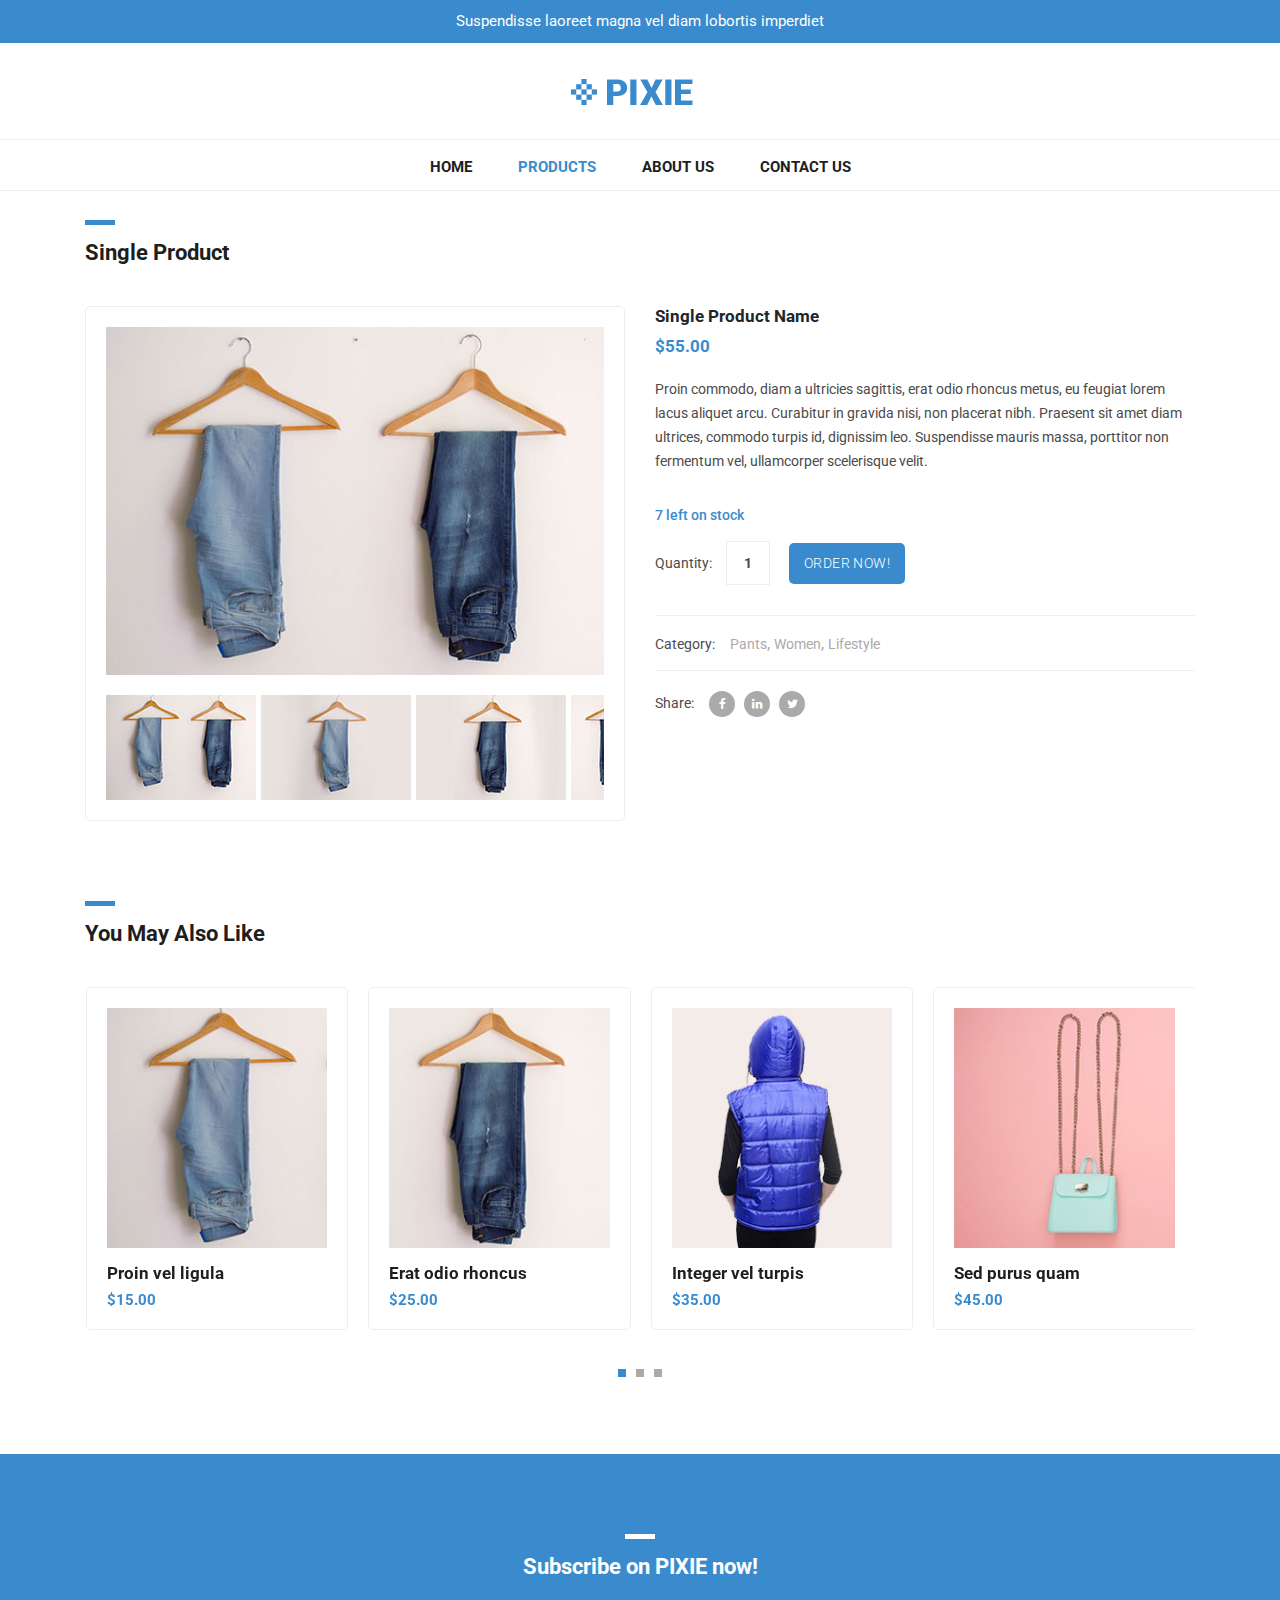
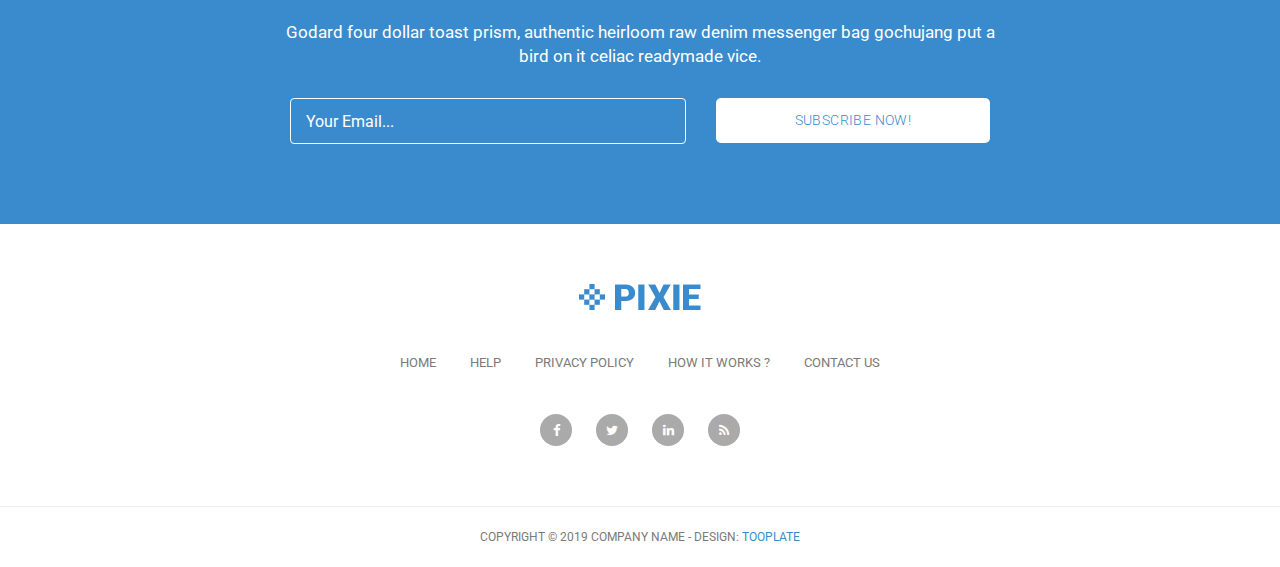
<file: choose_urs/single-product.html>
<!DOCTYPE html>
<html lang="en">

  <head>

    <meta charset="utf-8">
    <meta name="viewport" content="width=device-width, initial-scale=1, shrink-to-fit=no">
    <meta name="description" content="">
    <meta name="author" content="">
    <link href="https://fonts.googleapis.com/css?family=Roboto:100,300,400,500,700" rel="stylesheet">

    <title>Pixie - Product Detail</title>

    <!-- Bootstrap core CSS -->
    <link href="vendor/bootstrap/css/bootstrap.min.css" rel="stylesheet">


    <!-- Additional CSS Files -->
    <link rel="stylesheet" href="assets/css/fontawesome.css">
    <link rel="stylesheet" href="assets/css/tooplate-main.css">
    <link rel="stylesheet" href="assets/css/owl.css">
    <link rel="stylesheet" href="assets/css/flex-slider.css">
<!--
Tooplate 2114 Pixie
https://www.tooplate.com/view/2114-pixie
-->
  </head>

  <body>
    
    <!-- Pre Header -->
    <div id="pre-header">
      <div class="container">
        <div class="row">
          <div class="col-md-12">
            <span>Suspendisse laoreet magna vel diam lobortis imperdiet</span>
          </div>
        </div>
      </div>
    </div>

    <!-- Navigation -->
    <nav class="navbar navbar-expand-lg navbar-dark bg-dark static-top">
      <div class="container">
        <a class="navbar-brand" href="#"><img src="assets/images/header-logo.png" alt=""></a>
        <button class="navbar-toggler" type="button" data-toggle="collapse" data-target="#navbarResponsive" aria-controls="navbarResponsive" aria-expanded="false" aria-label="Toggle navigation">
          <span class="navbar-toggler-icon"></span>
        </button>
        <div class="collapse navbar-collapse" id="navbarResponsive">
          <ul class="navbar-nav ml-auto">
            <li class="nav-item">
              <a class="nav-link" href="index.html">Home</a>
            </li>
            <li class="nav-item active">
              <a class="nav-link" href="products.html">Products
                <span class="sr-only">(current)</span>
              </a>
            </li>
            <li class="nav-item">
              <a class="nav-link" href="about.html">About Us</a>
            </li>
            <li class="nav-item">
              <a class="nav-link" href="contact.html">Contact Us</a>
            </li>
          </ul>
        </div>
      </div>
    </nav>

    <!-- Page Content -->
    <!-- Single Starts Here -->
    <div class="single-product">
      <div class="container">
        <div class="row">
          <div class="col-md-12">
            <div class="section-heading">
              <div class="line-dec"></div>
              <h1>Single Product</h1>
            </div>
          </div>
          <div class="col-md-6">
            <div class="product-slider">
              <div id="slider" class="flexslider">
                <ul class="slides">
                  <li>
                    <img src="assets/images/big-01.jpg" />
                  </li>
                  <li>
                    <img src="assets/images/big-02.jpg" />
                  </li>
                  <li>
                    <img src="assets/images/big-03.jpg" />
                  </li>
                  <li>
                    <img src="assets/images/big-04.jpg" />
                  </li>
                  <!-- items mirrored twice, total of 12 -->
                </ul>
              </div>
              <div id="carousel" class="flexslider">
                <ul class="slides">
                  <li>
                    <img src="assets/images/thumb-01.jpg" />
                  </li>
                  <li>
                    <img src="assets/images/thumb-02.jpg" />
                  </li>
                  <li>
                    <img src="assets/images/thumb-03.jpg" />
                  </li>
                  <li>
                    <img src="assets/images/thumb-04.jpg" />
                  </li>
                  <!-- items mirrored twice, total of 12 -->
                </ul>
              </div>
            </div>
          </div>
          <div class="col-md-6">
            <div class="right-content">
              <h4>Single Product Name</h4>
              <h6>$55.00</h6>
              <p>Proin commodo, diam a ultricies sagittis, erat odio rhoncus metus, eu feugiat lorem lacus aliquet arcu. Curabitur in gravida nisi, non placerat nibh. Praesent sit amet diam ultrices, commodo turpis id, dignissim leo. Suspendisse mauris massa, porttitor non fermentum vel, ullamcorper scelerisque velit. </p>
              <span>7 left on stock</span>
              <form action="" method="get">
                <label for="quantity">Quantity:</label>
                <input name="quantity" type="quantity" class="quantity-text" id="quantity" 
                	onfocus="if(this.value == '1') { this.value = ''; }" 
                    onBlur="if(this.value == '') { this.value = '1';}"
                    value="1">
                <input type="submit" class="button" value="Order Now!">
              </form>
              <div class="down-content">
                <div class="categories">
                  <h6>Category: <span><a href="#">Pants</a>,<a href="#">Women</a>,<a href="#">Lifestyle</a></span></h6>
                </div>
                <div class="share">
                  <h6>Share: <span><a href="#"><i class="fa fa-facebook"></i></a><a href="#"><i class="fa fa-linkedin"></i></a><a href="#"><i class="fa fa-twitter"></i></a></span></h6>
                </div>
              </div>
            </div>
          </div>
        </div>
      </div>
    </div>
    <!-- Single Page Ends Here -->


    <!-- Similar Starts Here -->
    <div class="featured-items">
      <div class="container">
        <div class="row">
          <div class="col-md-12">
            <div class="section-heading">
              <div class="line-dec"></div>
              <h1>You May Also Like</h1>
            </div>
          </div>
          <div class="col-md-12">
            <div class="owl-carousel owl-theme">
              <a href="single-product.html">
                <div class="featured-item">
                  <img src="assets/images/item-01.jpg" alt="Item 1">
                  <h4>Proin vel ligula</h4>
                  <h6>$15.00</h6>
                </div>
              </a>
              <a href="single-product.html">
                <div class="featured-item">
                  <img src="assets/images/item-02.jpg" alt="Item 2">
                  <h4>Erat odio rhoncus</h4>
                  <h6>$25.00</h6>
                </div>
              </a>
              <a href="single-product.html">
                <div class="featured-item">
                  <img src="assets/images/item-03.jpg" alt="Item 3">
                  <h4>Integer vel turpis</h4>
                  <h6>$35.00</h6>
                </div>
              </a>
              <a href="single-product.html">
                <div class="featured-item">
                  <img src="assets/images/item-04.jpg" alt="Item 4">
                  <h4>Sed purus quam</h4>
                  <h6>$45.00</h6>
                </div>
              </a>
              <a href="single-product.html">
                <div class="featured-item">
                  <img src="assets/images/item-05.jpg" alt="Item 5">
                  <h4>Morbi aliquet</h4>
                  <h6>$55.00</h6>
                </div>
              </a>
              <a href="single-product.html">
                <div class="featured-item">
                  <img src="assets/images/item-06.jpg" alt="Item 6">
                  <h4>Urna ac diam</h4>
                  <h6>$65.00</h6>
                </div>
              </a>
              <a href="single-product.html">
                <div class="featured-item">
                  <img src="assets/images/item-04.jpg" alt="Item 7">
                  <h4>Proin eget imperdiet</h4>
                  <h6>$75.00</h6>
                </div>
              </a>
              <a href="single-product.html">
                <div class="featured-item">
                  <img src="assets/images/item-05.jpg" alt="Item 8">
                  <h4>Nullam risus nisl</h4>
                  <h6>$85.00</h6>
                </div>
              </a>
              <a href="single-product.html">
                <div class="featured-item">
                  <img src="assets/images/item-06.jpg" alt="Item 9">
                  <h4>Cras tempus</h4>
                  <h6>$95.00</h6>
                </div>
              </a>
            </div>
          </div>
        </div>
      </div>
    </div>
    <!-- Similar Ends Here -->


    <!-- Subscribe Form Starts Here -->
    <div class="subscribe-form">
      <div class="container">
        <div class="row">
          <div class="col-md-12">
            <div class="section-heading">
              <div class="line-dec"></div>
              <h1>Subscribe on PIXIE now!</h1>
            </div>
          </div>
          <div class="col-md-8 offset-md-2">
            <div class="main-content">
              <p>Godard four dollar toast prism, authentic heirloom raw denim messenger bag gochujang put a bird on it celiac readymade vice.</p>
              <div class="container">
                <form id="subscribe" action="" method="get">
                  <div class="row">
                    <div class="col-md-7">
                      <fieldset>
                        <input name="email" type="text" class="form-control" id="email" 
                        onfocus="if(this.value == 'Your Email...') { this.value = ''; }" 
                    	onBlur="if(this.value == '') { this.value = 'Your Email...';}"
                    	value="Your Email..." required="">
                      </fieldset>
                    </div>
                    <div class="col-md-5">
                      <fieldset>
                        <button type="submit" id="form-submit" class="button">Subscribe Now!</button>
                      </fieldset>
                    </div>
                  </div>
                </form>
              </div>
            </div>
          </div>
        </div>
      </div>
    </div>
    <!-- Subscribe Form Ends Here -->


    
    <!-- Footer Starts Here -->
    <div class="footer">
      <div class="container">
        <div class="row">
          <div class="col-md-12">
            <div class="logo">
              <img src="assets/images/header-logo.png" alt="">
            </div>
          </div>
          <div class="col-md-12">
            <div class="footer-menu">
              <ul>
                <li><a href="#">Home</a></li>
                <li><a href="#">Help</a></li>
                <li><a href="#">Privacy Policy</a></li>
                <li><a href="#">How It Works ?</a></li>
                <li><a href="#">Contact Us</a></li>
              </ul>
            </div>
          </div>
          <div class="col-md-12">
            <div class="social-icons">
              <ul>
                <li><a href="#"><i class="fa fa-facebook"></i></a></li>
                <li><a href="#"><i class="fa fa-twitter"></i></a></li>
                <li><a href="#"><i class="fa fa-linkedin"></i></a></li>
                <li><a href="#"><i class="fa fa-rss"></i></a></li>
              </ul>
            </div>
          </div>
        </div>
      </div>
    </div>
    <!-- Footer Ends Here -->


    <!-- Sub Footer Starts Here -->
    <div class="sub-footer">
      <div class="container">
        <div class="row">
          <div class="col-md-12">
            <div class="copyright-text">
              <p>Copyright &copy; 2019 Company Name 
                
                - Design: <a rel="nofollow" href="https://www.facebook.com/tooplate">Tooplate</a></p>
            </div>
          </div>
        </div>
      </div>
    </div>
    <!-- Sub Footer Ends Here -->


    <!-- Bootstrap core JavaScript -->
    <script src="vendor/jquery/jquery.min.js"></script>
    <script src="vendor/bootstrap/js/bootstrap.bundle.min.js"></script>


    <!-- Additional Scripts -->
    <script src="assets/js/custom.js"></script>
    <script src="assets/js/owl.js"></script>
    <script src="assets/js/isotope.js"></script>
    <script src="assets/js/flex-slider.js"></script>


    <script language = "text/Javascript"> 
      cleared[0] = cleared[1] = cleared[2] = 0; //set a cleared flag for each field
      function clearField(t){                   //declaring the array outside of the
      if(! cleared[t.id]){                      // function makes it static and global
          cleared[t.id] = 1;  // you could use true and false, but that's more typing
          t.value='';         // with more chance of typos
          t.style.color='#fff';
          }
      }
    </script>


  </body>

</html>
</file>
<file: choose_urs/assets/css/tooplate-main.css>
/* 

Tooplate 2114 Pixie

https://www.tooplate.com/view/2114-pixie

*/

body {
	font-family: 'Roboto', sans-serif;
	transition: all 0.5s;
}
p {
	margin-bottom: 0px;
	font-size: 14px;
	color: #4a4a4a;
	line-height: 24px;
}
a {
	text-decoration: none!important;
}

.copyright-text {
	text-transform: uppercase;
}

.main-button a {
	background-color: #3a8bcd;
	border-radius: 5px;
	padding: 10px 15px;
	display: inline-block;
	color: #fff;
	font-size: 14px;
	text-transform: uppercase;
	font-weight: 300;
	letter-spacing: 0.4px;
	text-decoration: none;
	transition: all 0.5s;
}
.main-button a:hover {
	opacity: 0.7;
}
.section-heading {
	margin-top: 80px;
	margin-bottom: 40px;
}
.section-heading .line-dec {
	width: 30px;
	height: 5px;
	background-color: #3a8bcd;
}
.section-heading h1 {
	font-size: 22px;
	font-weight: 700;
	color: #1e1e1e;
	margin-top: 15px;
}

/* Pre Header Style */
#pre-header {
	background-color: #3a8bcd;
	text-align: center;
}
#pre-header span {
	color: #fff;
	font-size: 15px;
	padding: 10px 0px;
	display: inline-block;
}

/* Header Style */
.navbar .navbar-brand {
	text-align: center;
	width: 100%;
	position: relative;
	padding: 25px 0px;
}
.bg-dark {
	background-color: #fff!important;
	border-bottom: 1px solid #eee;
}
#navbarResponsive {
	z-index: 999;
	position: absolute;
	left: 50%;
	top: 105px;
	transform: translateX(-50%);
}
.navbar-dark .navbar-nav .nav-item {
	margin: 0px 15px;
}
.navbar-dark .navbar-nav .nav-link {
	text-transform: uppercase;
	font-size: 15px;
	font-weight: 700;
	color: #1e1e1e;
	transition: all 0.5s;
}
.navbar-dark .navbar-nav .nav-link:hover,
.navbar-dark .navbar-nav .active>.nav-link,
.navbar-dark .navbar-nav .nav-link.active,
.navbar-dark .navbar-nav .nav-link.show,
.navbar-dark .navbar-nav .show>.nav-link {
	color: #3a8bcd;
}
.navbar:after {
	width: 100%;
	height: 1px;
	background-color: #eee;
	content: '';
	position: absolute;
	left: 0;
	bottom: -52px;
}
.navbar-dark .navbar-toggler-icon {
	background-image: none;
}
.navbar-dark .navbar-toggler {
	border-color: #3a8bcd;
	background-color: #3a8bcd;	
	height: 50px;
	outline: none;
}
.navbar-dark .navbar-toggler-icon:after {
	content: '\f0c9';
	color: #FFF;
	font-size: 22px;
	line-height: 30px;
	font-family: 'FontAwesome';
}
/* Banner Style */
.banner {
	margin-top: 50px;
	background-image: url(../images/banner-bg.jpg);
	background-size: cover;
	background-repeat: no-repeat;
	padding: 150px 0px;
	background-position: center center;
}
.banner .caption {
	background-color: rgba(250,250,250,0.9);
	padding: 30px;
	max-width: 450px;
}
.banner .caption h2 {
	margin-top: 0px;
	margin-bottom: 15px;
	font-size: 24px;
	font-weight: 700;
	color: #1e1e1e;
}
.banner .caption .line-dec {
	width: 30px;
	height: 5px;
	background-color: #3a8bcd;
}
.banner .caption p {
	margin-top: 15px;
	margin-bottom: 20px;
}

/* Featured Style */
.featured-items {
	margin-bottom: 70px;
}
.featured-item {
	border-radius: 5px;
	border: 1px solid #eee;
	padding: 20px;
	transition: all 0.5s;
}
.featured-item:hover {
	opacity: 0.9;
}
.featured-item img {
	width: 100%;
}
.featured-item h4 {
	font-size: 17px;
	font-weight: 700;
	color: #1e1e1e;
	margin-top: 15px;
	transition: all 0.5s;
}
.featured-item:hover h4 {
	color: #3a8bcd;
}
.featured-item h6 {
	color: #3a8bcd;
	font-size: 15px;
	font-weight: 700;
	margin-bottom: 0px;
}
.owl-theme .owl-dots {
	text-align: center;
	margin-top: 30px;
}
.owl-theme .owl-dots .owl-dot {
	outline: none;
}
.owl-theme .owl-dots .active span {
	background-color: #3a8bcd!important;
}
.owl-theme .owl-dots .owl-dot span {
	background-color: #aaa;
	width: 8px;
	height: 8px;
	display: inline-block;
	margin: 0px 5px;
	outline: none;
}



/* Subscribe Style */
.subscribe-form {
	background-color: #3a8bcd;
	padding: 80px 0px;
	text-align: center;
}
.subscribe-form .section-heading  {
	margin-top: 0px;
}
.subscribe-form .section-heading h1 {
	color: #fff;
}
.subscribe-form .section-heading .line-dec {
	background-color: #fff;
	margin: 0 auto;
}
.subscribe-form .main-content p {
	font-size: 17px;
	color: #fff;
	margin-bottom: 30px;
}
.subscribe-form .main-content form  {
	color: #fff;
	display: inline;
}
.subscribe-form .main-content form input {
	display: inline;
}
.subscribe-form .main-content form input {
	width: 100%;
	height: 46px;
	border: 1px solid #fff;
	background-color: transparent;
	padding-left: 15px;
	color: #fff;
	outline: none;
}
.subscribe-form .main-content form button:focus {
	color: #fff!important;
}
.subscribe-form .main-content form button {
	width: 100%;
	height: 45px;
	cursor: pointer;
	background-color: #fff;
	outline: none;
	border-radius: 5px;
	padding: 10px 15px;
	display: inline-block;
	color: #3a8bcd;
	font-size: 14px;
	text-transform: uppercase;
	font-weight: 300;
	letter-spacing: 0.4px;
	text-decoration: none;
	transition: all 0.5s;
	box-shadow: none;
	border: none;
}


/* Footer Style */
.footer {
	text-align: center;
}
.footer ul {
	padding: 0px;
	margin: 0px;
}
.footer ul li {
	list-style: none;
	display: inline-block;
}
.footer .logo img {
	max-width: 100%;
	margin-top: 60px;
	margin-bottom: 40px;
}
.footer .footer-menu {
	margin-bottom: 40px;
}
.footer .footer-menu ul li {
	margin: 0px 15px;
}
.footer .footer-menu a {
	font-size: 13px;
	color: #7a7a7a;
	text-transform: uppercase;
	transition: all 0.5s;
}
.footer .footer-menu a:hover {
	color: #3a8bcd;
	text-decoration: none;
}
.footer .social-icons {
	margin-bottom: 60px;
}
.footer .social-icons ul li {
	margin: 0px 10px;
}
.footer .social-icons a {
	width: 32px;
	height: 32px;
	color: #fff;
	background-color: #aaa;
	text-align: center;
	display: inline-block;
	line-height: 33px;
	border-radius: 50%;
	font-size: 13px;
	transition: all 0.5s;
}
.footer .social-icons a:hover {
	background-color: #3a8bcd;
}

/* Sub Footer Style */
.sub-footer {
	border-top: 1px solid #eee;
	text-align: center;
}
.sub-footer p {
	font-size: 12px;
	color: #7a7a7a;
	line-height: 60px;
}
.sub-footer a {
	color: #3a8bcd;
	text-decoration: none;
}

/* Featured Page Style */
.featured-page {
	margin-top: 130px;
	margin-bottom: 40px;
}
.featured-page .section-heading {
	margin-top: 0px;
	margin-bottom: 0px;
}
.featured-page #filters {
	margin-top: 15px;
	text-align: right;
}
.featured .featured-item {
	margin-bottom: 30px;
	text-decoration: none;
}
.featured .featured-item h4 {
	transition: all 0.5s;
}
.featured .featured-item:hover h4 {
	color: #3a8bcd;
}
#filter button {
	outline: none;
}
#filter .btn-primary.focus,
.btn-primary:focus {
	color: #3a8bcd!important;
	box-shadow: none!important;
}
#filters .btn-primary {
	color: #1e1e1e;
	border: none;
	font-size: 15px;
	font-weight: 700;
	background-color: transparent;
}
/* Isotope Transitions
------------------------------- */
.isotope,
.isotope .item {
  -webkit-transition-duration: 0.8s;
     -moz-transition-duration: 0.8s;
      -ms-transition-duration: 0.8s;
       -o-transition-duration: 0.8s;
          transition-duration: 0.8s;
}

.isotope {
  -webkit-transition-property: height, width;
     -moz-transition-property: height, width;
      -ms-transition-property: height, width;
       -o-transition-property: height, width;
          transition-property: height, width;
}

.isotope .item {
  -webkit-transition-property: -webkit-transform, opacity;
     -moz-transition-property:    -moz-transform, opacity;
      -ms-transition-property:     -ms-transform, opacity;
       -o-transition-property:         top, left, opacity;
          transition-property:         transform, opacity;
}

.page-navigation ul {
	text-align: center;
	border-top: 1px solid #eee;
	padding: 30px  0px 0px 0px;
	margin: 0px 0px 80px 0px;
}
.page-navigation ul li {
	display: inline-block;
}
.page-navigation ul li a {
	width: 40px;
	height: 40px;
	display: inline-block;
	text-align: center;
	line-height: 38px;
	border: 1px solid #eee;
	border-radius: 5px;
	font-weight: 700;
	color: #1e1e1e;
	font-size: 15px;
	text-decoration: none;
	transition: all 0.5s;
}
.page-navigation ul li a:hover,
.page-navigation ul li.current-page a {
	background-color: #3a8bcd;
	border-color: #3a8bcd;
	color: #fff;
}



/* Single Product Style */
.single-product .product-slider {
	padding: 20px;
	border: 1px solid #eee!important;
	border-radius: 5px;
}
.flexslider {
	border: none!important;
}
#carousel {
	margin-top: 20px;
}
#carousel .slides li {
	width: 150px!important;
}
.single-product .right-content h4 {
	font-size: 17px;
	font-weight: 700;
	margin-top: 0px;
}
.single-product .right-content h6 {
	color: #3a8bcd;
	font-size: 17px;
	font-weight: 700;
	margin-top: 10px;
}
.single-product .right-content p {
	margin-top: 20px;
	margin-bottom: 30px;
}
.single-product .right-content span {
	font-size: 14px;
	color: #3a8bcd;
	font-weight: 500;
	display: inline-block;
	margin-bottom: 15px;
}
.single-product .right-content label {
	font-size: 14px;
	color: #4a4a4a;
}
.single-product .right-content .quantity-text {
	margin-left: 10px;
	width: 44px;
	height: 44px;
	line-height: 42px;
	font-size: 14px;
	font-weight: 700;
	color: #4a4a4a;
	display: inline-block;
	text-align: center;
	outline: none;
	border: 1px solid #eee;
}
.single-product .right-content .button {
	margin-left: 15px;
	cursor: pointer;
	background-color: #3a8bcd;
	outline: none;
	border-radius: 5px;
	padding: 10px 15px;
	display: inline-block;
	color: #fff;
	font-size: 14px;
	text-transform: uppercase;
	font-weight: 300;
	letter-spacing: 0.4px;
	text-decoration: none;
	transition: all 0.5s;
	box-shadow: none;
	border: none;
}
.single-product .right-content .down-content span {
	margin-bottom: 0px;
	display: inline-block;
	margin-left: 8px;
	color: #aaa;
}
.single-product .right-content .down-content span a {
	color: #aaa;
	font-weight: 400;
	margin-left: 4px;
	transition: all 0.5s;
}
.single-product .right-content .down-content span a:hover {
	color: #3a8bcd;
}
.single-product .right-content .down-content span a:hover i {
	background-color: #3a8bcd;
}
.single-product .right-content .down-content span a i {
	transition: all 0.5s;
	background-color: #aaa;
	width: 26px;
	height: 26px;
	display: inline-block;
	text-align: center;
	line-height: 26px;
	border-radius: 50%;
	color: #fff;
	font-size: 12px;
	margin-right: 5px;
}
.single-product .right-content .down-content .categories {
	border-top: 1px solid #eee;
	margin-top: 30px;
	padding: 10px 0px;
}
.single-product .right-content .down-content .share {
	border-top: 1px solid #eee;
	padding: 10px 0px;
}
.single-product .right-content .down-content h6 {
	font-size: 14px;
	color: #4a4a4a;
	font-weight: 400;
}



/* About Us Style */
.about-page {
	margin-top: 50px;
    margin-bottom: 80px;
}
.about-page .right-content h4 {
	font-size: 17px;
	font-weight: 700;
	margin-top: 0px;
	margin-bottom: 20px;
}
.about-page .left-image img {
	max-width: 100%;
}
.about-page .right-content span {
	display: inline-block;
	margin-left: 8px;
}
.about-page .right-content span a i {
	transition: all 0.5s;
	background-color: #aaa;
	width: 26px;
	height: 26px;
	display: inline-block;
	text-align: center;
	line-height: 26px;
	border-radius: 50%;
	color: #fff;
	font-size: 12px;
	margin-right: 5px;
}
.about-page .right-content .share {
	margin-top: 20px;
	border-top: 1px solid #eee;
	padding: 15px 0px;
}
.about-page .right-content h6 {
	font-size: 14px;
	color: #4a4a4a;
	font-weight: 400;
}
.about-page .right-content span a:hover i {
	background-color: #3a8bcd;
}




/* Contact Page Style */
.contact-page {
	margin-top: 50px;
    margin-bottom: 80px;
}
.contact-page .right-content input,
.contact-page .right-content textarea {
	border-radius: 0px;
	outline: none;
	box-shadow: none;
	font-size: 14px;
	margin-bottom: 30px;
}
.contact-page .right-content input {
	height: 44px;
	line-height: 44px;
}
.contact-page .right-content textarea {
	height: 200px;
	max-height: 280px;
}
.contact-page .right-content span {
	display: inline-block;
	margin-left: 8px;
}
.contact-page .right-content span a i {
	transition: all 0.5s;
	background-color: #aaa;
	width: 26px;
	height: 26px;
	display: inline-block;
	text-align: center;
	line-height: 26px;
	border-radius: 50%;
	color: #fff;
	font-size: 12px;
	margin-right: 5px;
}
.contact-page .right-content .share {
	margin-top: 30px;
	border-top: 1px solid #eee;
	padding: 15px 0px;
}
.contact-page .right-content h6 {
	font-size: 14px;
	color: #4a4a4a;
	font-weight: 400;
}
.contact-page .right-content span a:hover i {
	background-color: #3a8bcd;
}
.contact-page .right-content .button {
	cursor: pointer;
	background-color: #3a8bcd;
	outline: none;
	border-radius: 5px;
	padding: 10px 15px;
	display: inline-block;
	color: #fff;
	font-size: 14px;
	text-transform: uppercase;
	font-weight: 300;
	letter-spacing: 0.4px;
	text-decoration: none;
	transition: all 0.5s;
	box-shadow: none;
	border: none;
}






/* Responsive Style */
@media (max-width: 991px) {

	.banner {
		border-top: none;
		margin-top: 0px;
	}
	.navbar .navbar-brand {
		width: auto;
	}
	.navbar:after {
		display: none;
	}
	#navbarResponsive {
	    z-index: 99999;
	    position: absolute;
	    top: 96px;
	    width: 100%;
	    text-align: center;
	    background-color: rgba(250,250,250,0.95);
	    box-shadow: 0px 10px 10px rgba(0,0,0,0.1);
	}
	.navbar-dark .navbar-nav .nav-item {
		border-bottom: 1px solid #eee;
	}
	.navbar-dark .navbar-nav .nav-item:last-child {
		border-bottom: none;
	}
	.navbar-dark .navbar-nav .nav-link {
		padding: 15px 0px;
	}
	.featured-page #filters {
		text-align: right;
	} 
	.single-product .right-content {
		margin-top: 30px;
	}
	.about-page .right-content {
		margin-top: 30px;
	}
	.contact-page .right-content {
		margin-top: 30px;
	}
	.contact-page .right-content .col-md-6,
	.contact-page .right-content .col-md-12 {
		padding: 0px;
	}
	.featured-page {
		margin-top: 80px;
	}
	.about-page,
	.contact-page {
		margin-top: 0px;
	}

}

@media (max-width: 767px) {

	.subscribe-form .main-content form input.button {
		margin-top: 20px;
	}
	.featured-page #filters {
		margin-top: 15px;
		text-align: left;
	} 

}
</file>
<file: choose_urs/assets/css/flex-slider.css>
/*
 * jQuery FlexSlider v2.7.1
 * http://www.woothemes.com/flexslider/
 *
 * Copyright 2012 WooThemes
 * Free to use under the GPLv2 and later license.
 * http://www.gnu.org/licenses/gpl-2.0.html
 *
 * Contributing author: Tyler Smith (@mbmufffin)
 *
 */
/* ====================================================================================================================
 * FONT-FACE
 * ====================================================================================================================*/
@font-face {
  font-family: 'flexslider-icon';
  src: url('../fonts/flexslider-icon.eot');
  src: url('../fonts/flexslider-icon.eot?#iefix') format('embedded-opentype'), url('../fonts/flexslider-icon.woff') format('woff'), url('../fonts/flexslider-icon.ttf') format('truetype'), url('../fonts/flexslider-icon.svg#flexslider-icon') format('svg');
  font-weight: normal;
  font-style: normal;
}
/* ====================================================================================================================
 * RESETS
 * ====================================================================================================================*/
.flex-container a:hover,
.flex-slider a:hover {
  outline: none;
}
.slides,
.slides > li,
.flex-control-nav,
.flex-direction-nav {
  margin: 0;
  padding: 0;
  list-style: none;
}
.flex-pauseplay span {
  text-transform: capitalize;
}
/* ====================================================================================================================
 * BASE STYLES
 * ====================================================================================================================*/
.flexslider {
  margin: 0;
  padding: 0;
}
.flexslider .slides > li {
  display: none;
  -webkit-backface-visibility: hidden;
}
.flexslider .slides img {
  width: 100%;
  display: block;
}
.flexslider .slides:after {
  content: "\0020";
  display: block;
  clear: both;
  visibility: hidden;
  line-height: 0;
  height: 0;
}
html[xmlns] .flexslider .slides {
  display: block;
}
* html .flexslider .slides {
  height: 1%;
}
.no-js .flexslider .slides > li:first-child {
  display: block;
}
/* ====================================================================================================================
 * DEFAULT THEME
 * ====================================================================================================================*/
.flexslider {
  margin: 0;
  background: #fff;
  border: 4px solid #fff;
  position: relative;
  zoom: 1;
  -webkit-border-radius: 4px;
  -moz-border-radius: 4px;
  border-radius: 4px;
  -webkit-box-shadow: '' 0 1px 4px rgba(0, 0, 0, 0.2);
  -moz-box-shadow: '' 0 1px 4px rgba(0, 0, 0, 0.2);
  -o-box-shadow: '' 0 1px 4px rgba(0, 0, 0, 0.2);
  box-shadow: '' 0 1px 4px rgba(0, 0, 0, 0.2);
}
.flexslider .slides {
  zoom: 1;
}
.flexslider .slides img {
  height: auto;
  -moz-user-select: none;
}
.flex-viewport {
  max-height: 2000px;
  -webkit-transition: all 1s ease;
  -moz-transition: all 1s ease;
  -ms-transition: all 1s ease;
  -o-transition: all 1s ease;
  transition: all 1s ease;
}
.loading .flex-viewport {
  max-height: 300px;
}
@-moz-document url-prefix() {
  .loading .flex-viewport {
    max-height: none;
  }
}
.carousel li {
  margin-right: 5px;
}
.flex-direction-nav {
  *height: 0;
}
.flex-direction-nav a {
  text-decoration: none;
  display: block;
  width: 40px;
  height: 40px;
  line-height: 40px;
  margin: -20px 0 0;
  position: absolute;
  top: 50%;
  z-index: 10;
  overflow: hidden;
  opacity: 0;
  cursor: pointer;
  color: rgba(0, 0, 0, 0.8);
  text-shadow: 1px 1px 0 rgba(255, 255, 255, 0.3);
  -webkit-transition: all 0.3s ease-in-out;
  -moz-transition: all 0.3s ease-in-out;
  -ms-transition: all 0.3s ease-in-out;
  -o-transition: all 0.3s ease-in-out;
  transition: all 0.3s ease-in-out;
}
.flex-direction-nav a:before {
  font-family: "flexslider-icon";
  font-size: 26px;
  display: inline-block;
  content: '\f001';
  color: rgba(0, 0, 0, 0.8);
  text-shadow: 1px 1px 0 rgba(255, 255, 255, 0.3);
}
.flex-direction-nav a.flex-next:before {
  content: '\f002';
}
.flex-direction-nav .flex-prev {
  left: -50px;
}
.flex-direction-nav .flex-next {
  right: -50px;
  text-align: right;
}
.flexslider:hover .flex-direction-nav .flex-prev {
  opacity: 0.7;
  left: 10px;
}
.flexslider:hover .flex-direction-nav .flex-prev:hover {
  opacity: 1;
}
.flexslider:hover .flex-direction-nav .flex-next {
  opacity: 0.7;
  right: 10px;
}
.flexslider:hover .flex-direction-nav .flex-next:hover {
  opacity: 1;
}
.flex-direction-nav .flex-disabled {
  opacity: 0!important;
  filter: alpha(opacity=0);
  cursor: default;
  z-index: -1;
}
.flex-pauseplay a {
  display: block;
  width: 20px;
  height: 20px;
  position: absolute;
  bottom: 5px;
  left: 10px;
  opacity: 0.8;
  z-index: 10;
  overflow: hidden;
  cursor: pointer;
  color: #000;
}
.flex-pauseplay a:before {
  font-family: "flexslider-icon";
  font-size: 20px;
  display: inline-block;
  content: '\f004';
}
.flex-pauseplay a:hover {
  opacity: 1;
}
.flex-pauseplay a.flex-play:before {
  content: '\f003';
}
.flex-control-nav {
  width: 100%;
  position: absolute;
  bottom: -40px;
  text-align: center;
}
.flex-control-nav li {
  margin: 0 6px;
  display: inline-block;
  zoom: 1;
  *display: inline;
}
.flex-control-paging li a {
  width: 11px;
  height: 11px;
  display: block;
  background: #666;
  background: rgba(0, 0, 0, 0.5);
  cursor: pointer;
  text-indent: -9999px;
  -webkit-box-shadow: inset 0 0 3px rgba(0, 0, 0, 0.3);
  -moz-box-shadow: inset 0 0 3px rgba(0, 0, 0, 0.3);
  -o-box-shadow: inset 0 0 3px rgba(0, 0, 0, 0.3);
  box-shadow: inset 0 0 3px rgba(0, 0, 0, 0.3);
  -webkit-border-radius: 20px;
  -moz-border-radius: 20px;
  border-radius: 20px;
}
.flex-control-paging li a:hover {
  background: #333;
  background: rgba(0, 0, 0, 0.7);
}
.flex-control-paging li a.flex-active {
  background: #000;
  background: rgba(0, 0, 0, 0.9);
  cursor: default;
}
.flex-control-thumbs {
  margin: 5px 0 0;
  position: static;
  overflow: hidden;
}
.flex-control-thumbs li {
  width: 25%;
  float: left;
  margin: 0;
}
.flex-control-thumbs img {
  width: 100%;
  height: auto;
  display: block;
  opacity: .7;
  cursor: pointer;
  -moz-user-select: none;
  -webkit-transition: all 1s ease;
  -moz-transition: all 1s ease;
  -ms-transition: all 1s ease;
  -o-transition: all 1s ease;
  transition: all 1s ease;
}
.flex-control-thumbs img:hover {
  opacity: 1;
}
.flex-control-thumbs .flex-active {
  opacity: 1;
  cursor: default;
}
/* ====================================================================================================================
 * RESPONSIVE
 * ====================================================================================================================*/
@media screen and (max-width: 860px) {
  .flex-direction-nav .flex-prev {
    opacity: 1;
    left: 10px;
  }
  .flex-direction-nav .flex-next {
    opacity: 1;
    right: 10px;
  }
}
</file>
